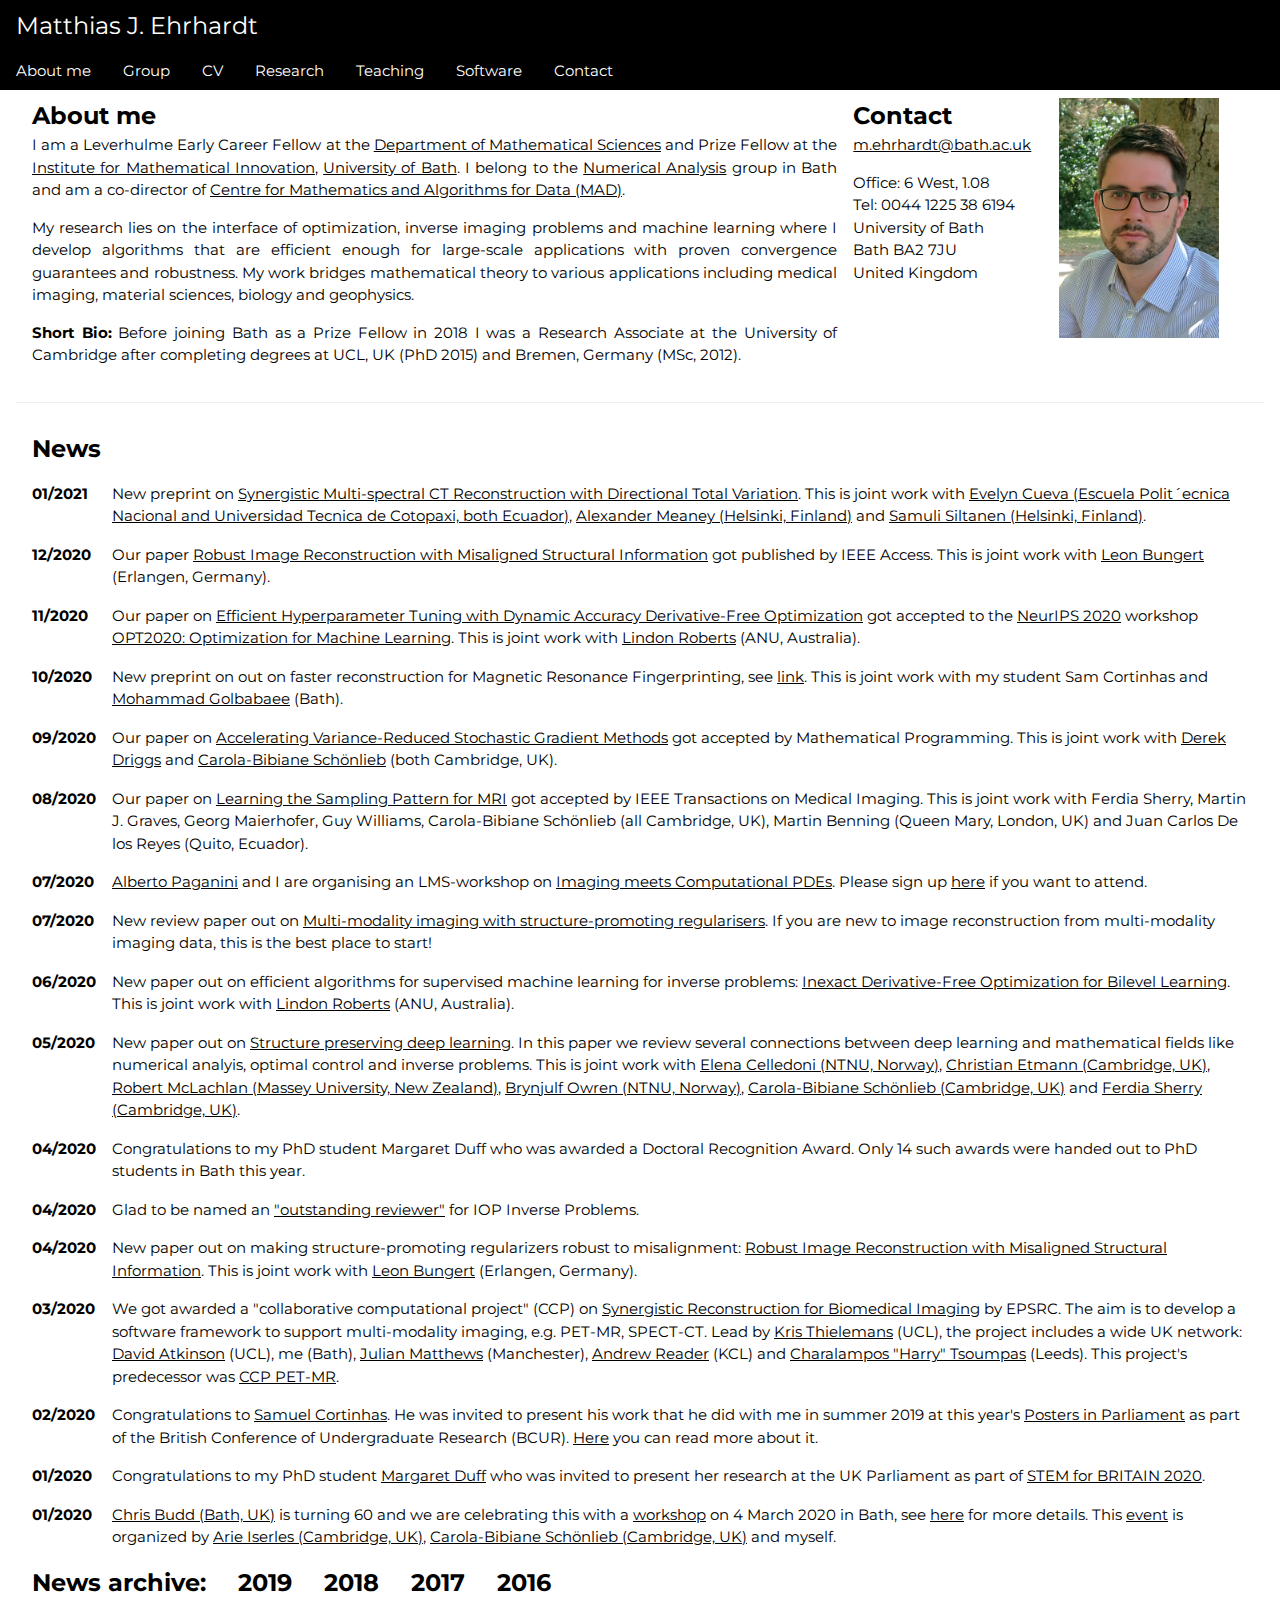
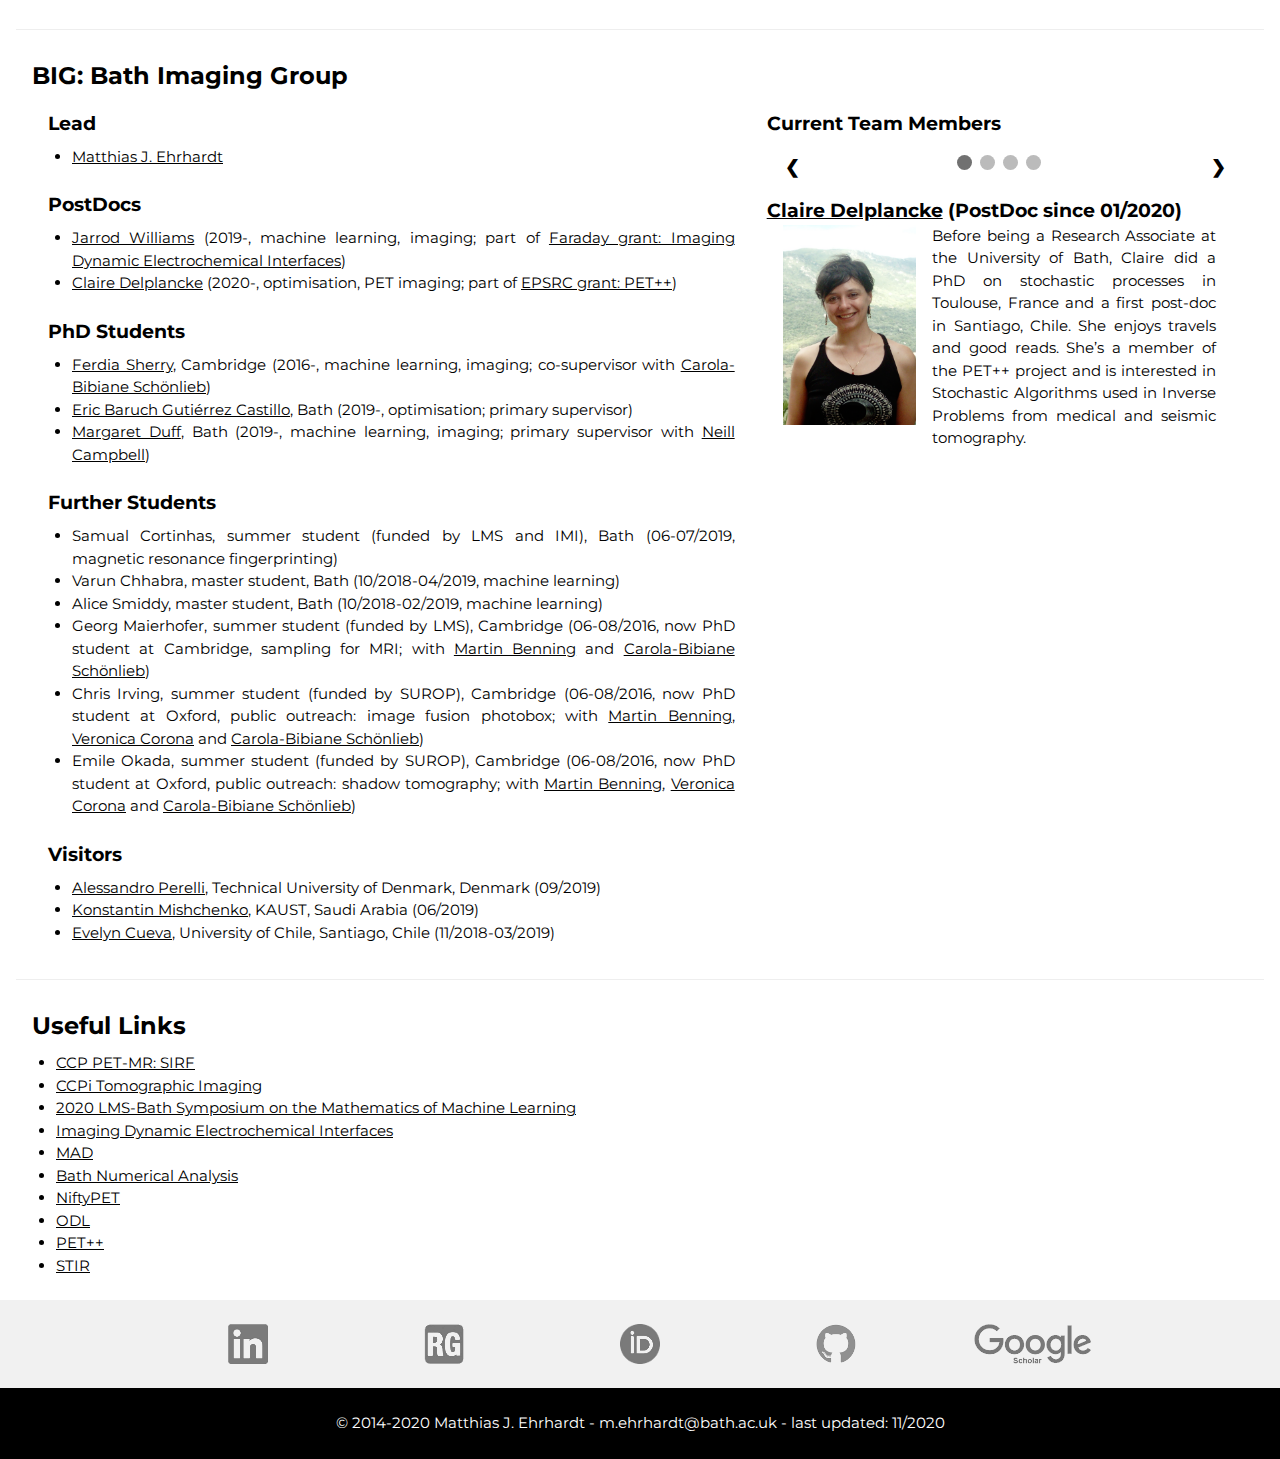
<file: index.html>
<!DOCTYPE html>
<html>
<title>Matthias J. Ehrhardt</title>
<meta charset="UTF-8">
<meta name="viewport" content="width=device-width, initial-scale=1">
<link rel="stylesheet" href="https://www.w3schools.com/w3css/4/w3.css">
<link rel="stylesheet" href="https://fonts.googleapis.com/css?family=Roboto">
<link rel="stylesheet" href="https://fonts.googleapis.com/css?family=Montserrat">
<link rel="stylesheet" href="https://cdnjs.cloudflare.com/ajax/libs/font-awesome/4.7.0/css/font-awesome.min.css">
<style>
div.my-anchor {
    display: block;
    position: relative;
    top: -120px;
    visibility: hidden;
}

.my-accordion {
    transition: 0.6s ease;
}
    
.my-accordion:hover {
    background-color: rgba(0,0,0,0.2);
}
	
div.bottom-banner {
	background-image: url(../images/contact_sprite_trans.png);
	background-repeat: no-repeat; 
	background-position: center;
	height: 40px;
	margin-left: auto; 
	margin-right: auto;
	opacity: .5;}

div.bottom-banner:hover {
	opacity: 1;}


div.linkedin{background-position: -40px 0px; width: 40px}
div.linkedin:hover{background-position: 0px 0px;}
div.orcid{background-position: -40px -40px; width: 40px}
div.orcid:hover{background-position: 0px -40px;}
div.researchgate{background-position: -40px -80px; width: 40px}
div.researchgate:hover{background-position: 0px -80px;}
div.google{background-position: -80px -40px; width: 117px}
div.google:hover{background-position: -80px 0px;}
div.github{background-position: -40px -120px; width: 40px}
div.github:hover{background-position: 0px -120px;}


.w3-sidebar a {font-family: "Roboto", sans-serif}
body,h1,h2,h3,h4,h5,h6,.w3-wide {font-family: "Montserrat", sans-serif;}
    
h1 {
    font-size: 18pt;
    font-weight: bold;
    margin: 0em;
}
    
h2 {
    font-size: 14pt;
    font-weight: bold;
    margin: 0em;
}
    
.smallscreen {display: none}
.largescreen {display: block}

@media screen and (max-width: 700px) {
    .smallscreen {display: block}
    .largescreen {display: none}
}
    
.mySlides {display: none}
    
/* Slideshow container */
.slideshow-container {
  max-width: 1000px;
  position: relative;
  margin: auto;
}

/* Next & previous buttons */
.prev, .next {
  cursor: pointer;
  width: auto;
  padding: 10px;
  margin-top: -22px;
  color: black;
  font-weight: bold;
  font-size: 18px;
  transition: 0.6s ease;
  border-radius: 0 3px 3px 0;
  user-select: none;
}

/* Position the "next button" to the right */
.next {
  border-radius: 3px 0 0 3px;
}
    
/* On hover, add a black background color with a little bit see-through */
.prev:hover, .next:hover {
  background-color: rgba(0,0,0,0.2);
}

.group_pic {
  width: 100%;
  max-width: 120pt;
}
    
/* Caption text */
.group_text {
}

/* The dots/bullets/indicators */
.dot {
  cursor: pointer;
  height: 15px;
  width: 15px;
  margin: 0 2px;
  background-color: #bbb;
  border-radius: 50%;
  display: inline-block;
  transition: background-color 0.6s ease;
}

.active, .dot:hover {
  background-color: #717171;
}

/* On smaller screens, decrease text size */
@media only screen and (max-width: 300px) {
  .prev, .next, .text {font-size: 11px}
}
    
    
    
</style>

<body>

<!-- Sidebar/menu -->
<div class="w3-top w3-black" style="height: 90px">
  <div class="w3-padding w3-bold w3-xlarge"><a href="index.html" style="text-decoration: none">Matthias J. Ehrhardt</a></div><br>
  <div class="w3-left-align w3-display-bottomleft w3-bar largescreen">
    <a href="index.html#aboutme" class="w3-bar-item w3-button w3-hover-white">About me</a>
    <a href="index.html#group" class="w3-bar-item w3-button w3-hover-white">Group</a>
    <a href="cv.html" class="w3-bar-item w3-button w3-hover-white">CV</a>
    <a href="research.html" class="w3-bar-item w3-button w3-hover-white">Research</a>
    <a href="teaching.html" class="w3-bar-item w3-button w3-hover-white">Teaching</a>
    <a href="software.html" class="w3-bar-item w3-button w3-hover-white">Software</a>
    <a href="index.html#contact" class="w3-bar-item w3-button w3-hover-white">Contact</a>
  </div>
    
  <div class="w3-left-align w3-display-bottomleft w3-bar smallscreen">
    <a href="index.html#aboutme" class="w3-bar-item w3-button w3-hover-white">About me</a>
    <a href="index.html#group" class="w3-bar-item w3-button w3-hover-white">Group</a>
    <a href="research.html" class="w3-bar-item w3-button w3-hover-white">Research</a>
    <a href="index.html#contact" class="w3-bar-item w3-button w3-hover-white">Contact</a>
  </div>
</div>


<!-- !PAGE CONTENT! -->
<div class="w3-main">
<div style="margin-top:90px"></div>


<div class="w3-padding">
<div class="w3-row-padding">
    
<div class="w3-col w3-justify m8 l8">
<div class="my-anchor" id="aboutme"></div>
    <h1>About me</h1>
I am a Leverhulme Early Career Fellow at the <a href="https://www.bath.ac.uk/departments/department-of-mathematical-sciences/">Department of Mathematical Sciences</a> and Prize Fellow at the <a href="http://www.bath.ac.uk/imi">Institute for Mathematical Innovation</a>, <a href="www.bath.ac.uk">University of Bath</a>. I belong to the <a href="https://bath-numerical-analysis.github.io/">Numerical Analysis</a> group in Bath and am a co-director of <a href="https://mathematics-and-algorithms-for-data.github.io">Centre for Mathematics and Algorithms for Data (MAD)</a>.
    
<p>My research lies on the interface of optimization, inverse imaging problems and machine learning where I develop algorithms that are efficient enough for large-scale applications with proven convergence guarantees and robustness. My work bridges mathematical theory to various applications including medical imaging, material sciences, biology and geophysics.</p>

<p><b>Short Bio:</b> Before joining Bath as a Prize Fellow in 2018 I was a Research Associate at the University of Cambridge after completing degrees at UCL, UK (PhD 2015) and Bremen, Germany (MSc, 2012). </p>
</div>

    <div class="w3-col m2 l2">
<div class="my-anchor" id="contact"></div>
<h1>Contact</h1>
    <a href="mailto:m.ehrhardt@bath.ac.uk">m.ehrhardt@bath.ac.uk</a><br>
<p>Office: 6 West, 1.08<br>
Tel: 0044 1225 38 6194<br>
University of Bath<br>
Bath BA2 7JU<br>
United Kingdom
</p>
    </div>
    
<div class="w3-col m2 l2 largescreen">
<img src="images/Matthias_Ehrhardt_600x400.jpg" alt="Matthias J. Ehrhardt" style="width: 120pt">
</div>
    </div>

    
    
<hr>

    
    
<div class="my-anchor" id="news"></div>    
<h1 class="w3-xlarge w3-left w3-button my-accordion">News</h1>
  <div><table class="w3-table">
      
    <tr><th>01/2021</th><td>New preprint on <a href="https://arxiv.org/abs/2101.01834">Synergistic Multi-spectral CT Reconstruction with Directional Total Variation</a>. This is joint work with <a href="https://www.researchgate.net/profile/Evelyn_Cueva">Evelyn Cueva (Escuela Polit´ecnica Nacional and Universidad Tecnica de Cotopaxi, both Ecuador)</a>, <a href="https://researchportal.helsinki.fi/en/persons/alexander-meaney">Alexander Meaney (Helsinki, Finland)</a> and <a href="http://www.siltanen-research.net/">Samuli Siltanen (Helsinki, Finland)</a>.</td></tr> 
      
    <tr><th>12/2020</th><td>Our paper <a href="https://ieeexplore.ieee.org/document/9288664">Robust Image Reconstruction with Misaligned Structural Information</a> got published by IEEE Access. This is joint work with <a href="https://en.www.math.fau.de/applied-mathematics-prof-burger/members/leon-bungert/">Leon Bungert</a> (Erlangen, Germany). </td></tr>  
      
    <tr><th>11/2020</th><td>Our paper on <a href="https://opt-ml.org/papers/2020/paper_24.pdf">Efficient Hyperparameter Tuning with Dynamic Accuracy Derivative-Free Optimization</a> got accepted to the <a href="https://neurips.cc/">NeurIPS 2020</a> workshop <a href="https://opt-ml.org/">OPT2020: Optimization for Machine Learning</a>. This is joint work with <a href="https://lindonroberts.github.io/">Lindon Roberts</a> (ANU, Australia).</td></tr> 
      
    <tr><th>10/2020</th><td>New preprint on out on faster reconstruction for Magnetic Resonance Fingerprinting, see <a href="https://arxiv.org/abs/2010.03386">link</a>. This is joint work with my student Sam Cortinhas and <a href="https://mgolbabaee.wordpress.com/">Mohammad Golbabaee</a> (Bath).</td></tr> 

    <tr><th>09/2020</th><td>Our paper on <a href="https://link.springer.com/article/10.1007/s10107-020-01566-2">Accelerating Variance-Reduced Stochastic Gradient Methods</a> got accepted by Mathematical Programming. This is joint work with <a href="https://www.researchgate.net/profile/Derek_Driggs">Derek Driggs</a> and <a href="https://www.damtp.cam.ac.uk/user/cbs31/Home.html">Carola-Bibiane Schönlieb</a> (both Cambridge, UK).</td></tr>       
      
    <tr><th>08/2020</th><td>Our paper on <a href="https://ieeexplore.ieee.org/document/9169909">Learning the Sampling Pattern for MRI</a> got accepted by IEEE Transactions on Medical Imaging. This is joint work with Ferdia Sherry, Martin J. Graves, Georg Maierhofer, Guy Williams, Carola-Bibiane Schönlieb (all Cambridge, UK), Martin Benning (Queen Mary, London, UK) and Juan Carlos De los Reyes (Quito, Ecuador).</td></tr> 

    <tr><th>07/2020</th><td><a href="https://www2.le.ac.uk/departments/mathematics/extranet/staff-material/staff-profiles/alberto-paganini">Alberto Paganini</a> and I are organising an LMS-workshop on <a href="https://sites.google.com/view/imaging-pde-2020">Imaging meets Computational PDEs</a>. Please sign up <a href="https://docs.google.com/forms/d/e/1FAIpQLSclFvEr6rs1rLpUof96WGtuwK2fJcy-ZTw1Kp_HQ0hp8PABog/viewform">here</a> if you want to attend.</td></tr>  

    <tr><th>07/2020</th><td>New review paper out on <a href="https://arxiv.org/abs/2007.11689">Multi-modality imaging with structure-promoting regularisers</a>. If you are new to image reconstruction from multi-modality imaging data, this is the best place to start!</td></tr>  

    <tr><th>06/2020</th><td>New paper out on efficient algorithms for supervised machine learning for inverse problems: <a href="https://arxiv.org/abs/2006.12674">Inexact Derivative-Free Optimization for Bilevel Learning</a>. This is joint work with <a href="https://lindonroberts.github.io/">Lindon Roberts</a> (ANU, Australia). </td></tr>  
      
    <tr><th>05/2020</th><td>New paper out on <a href="https://arxiv.org/abs/2006.03364">Structure preserving deep learning</a>. In this paper we review several connections between deep learning and mathematical fields like numerical analyis, optimal control and inverse problems. This is joint work with <a href="https://www.ntnu.edu/employees/elena.celledoni">Elena Celledoni (NTNU, Norway)</a>, <a href="https://www.maths.cam.ac.uk/person/ce377">Christian Etmann (Cambridge, UK)</a>, <a href="https://www.massey.ac.nz/~rmclachl/">Robert McLachlan (Massey University, New Zealand)</a>, <a href="https://www.ntnu.edu/employees/brynjulf.owren">Brynjulf Owren (NTNU, Norway)</a>, <a href="http://www.damtp.cam.ac.uk/user/cbs31/Home.html">Carola-Bibiane Schönlieb (Cambridge, UK)</a> and <a href="https://ferdiasherry.com/">Ferdia Sherry (Cambridge, UK)</a>.</td></tr>      
      
    <tr><th>04/2020</th><td>Congratulations to my PhD student Margaret Duff who was awarded a Doctoral Recognition Award. Only 14 such awards were handed out to PhD students in Bath this year.</td></tr>      
      
    <tr><th>04/2020</th><td>Glad to be named an <a href="https://publishingsupport.iopscience.iop.org/questions/inverse-problems-2019-reviewer-awards/">"outstanding reviewer"</a> for IOP Inverse Problems.</td></tr>     
      
    <tr><th>04/2020</th><td>New paper out on making structure-promoting regularizers robust to misalignment: <a href="https://arxiv.org/abs/2004.00589">Robust Image Reconstruction with Misaligned Structural Information</a>. This is joint work with <a href="https://en.www.math.fau.de/applied-mathematics-prof-burger/members/leon-bungert/">Leon Bungert</a> (Erlangen, Germany). </td></tr>  
      
    <tr><th>03/2020</th><td>We got awarded a "collaborative computational project" (CCP) on <a href="https://gow.epsrc.ukri.org/NGBOViewGrant.aspx?GrantRef=EP/T026693/1">Synergistic Reconstruction for Biomedical Imaging</a> by EPSRC. The aim is to develop a software framework to support multi-modality imaging, e.g. PET-MR, SPECT-CT. Lead by <a href="https://iris.ucl.ac.uk/iris/browse/profile?upi=KTHIE60">Kris Thielemans</a> (UCL), the project includes a wide UK network: <a href="https://www.ucl.ac.uk/medical-imaging/staff/principal-investigators/dr-david-atkinson">David Atkinson</a> (UCL), me (Bath), <a href="https://www.research.manchester.ac.uk/portal/julian.matthews.html">Julian Matthews</a> (Manchester), <a href="https://www.kcl.ac.uk/people/andrew-reader">Andrew Reader</a> (KCL) and <a href="https://medicinehealth.leeds.ac.uk/medicine/staff/3400/dr-charalampos-tsoumpas">Charalampos "Harry" Tsoumpas</a> (Leeds). This project's predecessor was <a href="https://www.ccppetmr.ac.uk/">CCP PET-MR</a>. </td></tr>  

    <tr><th>02/2020</th><td>Congratulations to <a href="https://www.linkedin.com/in/samuel-cortinhas-336bb9193/?originalSubdomain=uk">Samuel Cortinhas</a>. He was invited to present his work that he did with me in summer 2019 at this year's <a href="https://www.bcur.org/about/posters-in-parliment/">Posters in Parliament</a> as part of the British Conference of Undergraduate Research (BCUR). <a href="https://www.bath.ac.uk/announcements/bath-undergraduates-present-their-research-to-uk-parliament/">Here</a> you can read more about it.</td></tr>  
      
    <tr><th>01/2020</th><td>Congratulations to my PhD student <a href="http://people.bath.ac.uk/magd21/">Margaret Duff</a> who was invited to present her research at the UK Parliament as part of <a href="http://www.setforbritain.org.uk/2020event.asp">STEM for BRITAIN 2020</a>.</td></tr>  
            
    <tr><th>01/2020</th><td><a href="https://people.bath.ac.uk/mascjb/">Chris Budd (Bath, UK)</a> is turning 60 and we are celebrating this with a <a href="https://sites.google.com/view/chrisbudd60">workshop</a> on 4 March 2020 in Bath, see <a href="https://sites.google.com/view/chrisbudd60">here</a> for more details. This <a href="https://sites.google.com/view/chrisbudd60">event</a> is organized by <a href="http://www.damtp.cam.ac.uk/user/ai/Arieh_Iserles/Arieh_Iserles.html">Arie Iserles (Cambridge, UK)</a>, <a href="http://www.damtp.cam.ac.uk/user/cbs31/Home.html">Carola-Bibiane Schönlieb (Cambridge, UK)</a> and myself.</td></tr> 

  </table>


<h1 class="w3-padding w3-left">News archive:</h1>

<h1 class="w3-left w3-button my-accordion">2019</h1>
  <div style="display:none"><table class="w3-table">

    <tr><th>12/2019</th><td>New paper out on <a href="https://www.sciencedirect.com/science/article/pii/S0010465519303984">SIRF: Synergistic Image Reconstruction Framework</a> to be published in Computer Physics Communication. This is joint work with many people from all around the work lead by <a href="https://iris.ucl.ac.uk/iris/browse/profile?upi=KTHIE60">Kris Thielemans (UCL, UK)</a>.</td></tr>       
      
    <tr><th>12/2019</th><td>I am organising the <a href="https://mathml2020.github.io/">2020 LMS-Bath Symposium on the Mathematics of Machine Learning</a> together with <a href="https://www.surrey.ac.uk/people/philip-aston">Philip Aston (Surrey)</a>, <a href="https://www.gla.ac.uk/schools/computing/staff/catherinehigham/">Catherine Higham (Glasgow)</a> and <a href="https://researchportal.bath.ac.uk/en/persons/clarice-poon">Clarice Poon (Bath)</a>.</td></tr> 
      
    <tr><th>12/2019</th><td>Our paper on <a href="https://www.aimsciences.org/article/doi/10.3934/jcd.2019009">Deep learning as optimal control problems: models and numerical methods</a> got published in the Journal of Computational Dynamics. This is joint work with <a href="https://www.qmul.ac.uk/maths/profiles/benningmartin.html">Martin Benning (QMUL, UK)</a>, <a href="https://www.ntnu.edu/employees/elena.celledoni">Elena Celledoni (NTNU, Norway)</a>, <a href="https://www.ntnu.edu/employees/brynjulf.owren">Brynjulf Owren (NTNU, Norway)</a> and <a href="http://www.damtp.cam.ac.uk/user/cbs31/Home.html">Carola-Bibiane Schönlieb (Cambridge, UK)</a>.</td></tr>        
      
    <tr><th>11/2019</th><td>Congratulations to my student Sam Cortinhas who won an <a href="https://www.bath.ac.uk/announcements/three-bath-undergraduates-win-imi-poster-prize/">IMI best poster prize</a>.</td></tr>  
  
    <tr><th>10/2019</th><td>New paper out on <a href="https://arxiv.org/abs/1910.09494">Accelerating Variance-Reduced Stochastic Gradient Methods</a>. This is joint work with <a href="https://www.maths.cam.ac.uk/postgrad/cca/people/dtd24.html">Derek Driggs</a> and <a href="http://www.damtp.cam.ac.uk/user/cbs31/Home.html">Carola-Bibiane Schönlieb</a> (both Cambridge).</td></tr>  

    <tr><th>09/2019</th><td> Are you a motivated researcher looking for a PostDoc position in the UK? Are you interested in Machine Learning? Are you interested in Imaging? Then we want YOU! Apply <a href="https://www.bath.ac.uk/jobs/Vacancy.aspx?ref=CC7058">here</a>.</td></tr>  
      
    <tr><th>08/2019</th><td>Our paper on <a href="https://iopscience.iop.org/article/10.1088/1361-6560/ab3d07">Faster PET reconstruction with non-smooth priors by randomization and preconditioning</a> just got accepted in <a href="https://iopscience.iop.org/journal/0031-9155">Physics in Medicine & Biology</a>.</td></tr>

    <tr><th>07/2019</th><td>I am looking for outstanding candidates for a 3-year PostDoc position in Inverse Problems and Optimization, see <a href="https://www.bath.ac.uk/jobs/Vacancy.aspx?ref=CC6696R">link</a> for more information.</td></tr>  
      
    <tr><th>06/2019</th><td><a href="http://people.bath.ac.uk/magd21/">Margaret Duff</a> now starts the research part of her PhD on machine learning and imaging. She is supervised by <a href="http://cs.bath.ac.uk/~nc537/">Neill Campbell</a> and myself.</td></tr> 

    <tr><th>06/2019</th><td>New paper out on <a href="https://128.84.21.199/pdf/1906.08754.pdf">Learning the Sampling Pattern for MRI</a>. This is joint work with Ferdia Sherry, Martin J. Graves, Georg Maierhofer, Guy Williams, Carola-Bibiane Schönlieb (all Cambridge, UK), Martin Benning (Queen Mary, London, UK) and Juan Carlos De los Reyes (Quito, Ecuador).</td></tr> 
      
    <tr><th>06/2019</th><td>We were awarded a grant from the Faraday Institute for "Quantitative Imaging of Multi-Scale Dynamic Phenomena at Electrochemical Interfaces". This is a multi-institute collaboration lead by <a href="https://www.liverpool.ac.uk/engineering/staff/nigel-browning/">Nigel Browning</a>, Liverpool. As part of this project a PostDoc in Bath will be advertised soon.</td></tr>  
    
    <tr><th>06/2019</th><td><a href="https://konstmish.github.io/">Konstantin Mishchenko</a> is visiting us from KAUST, Saudi Arabia for two weeks in June 2019.</td></tr> 
      
    <tr><th>05/2019</th><td>I was awarded a Leverhulme Early Career fellowship on "A Continuous Approach to Machine Learning for Image Reconstruction" to start in May 2020.</td></tr>      

    <tr><th>04/2019</th><td>I am looking for outstanding candidates for a 3-year PostDoc position on inverse problems, PET imaging and optimisation, see <a href="https://www.bath.ac.uk/jobs/Vacancy.aspx?ref=CC6696">link</a> for more information. This position is part of our EPSRC project <a href="https://gow.epsrc.ukri.org/NGBOViewGrant.aspx?GrantRef=EP/S026045/1">EP/S026045/1</a> on <a href="https://petpp.github.io">Improving Localisation, Diagnosis and Quantification in Clinical and Medical PET Imaging with Randomised Optimisation</a>.</td></tr>      
      
    <tr><th>04/2019</th><td>New preprint out on the connection between deep learning and optimal control with ODEs: <a href="https://arxiv.org/abs/1904.05657">Deep learning as optimal control problems: models and numerical methods</a>. This is joint work with <a href="https://www.qmul.ac.uk/maths/profiles/benningmartin.html">Martin Benning (QMUL, London, UK)</a>, <a href="https://www.ntnu.edu/employees/elena.celledoni">Elena Celledoni (NTNU, Norway)</a>, <a href="https://www.ntnu.edu/employees/brynjulf.owren">Brynjulf Owren (NTNU, Norway)</a> and <a href="http://www.damtp.cam.ac.uk/user/cbs31/Home.html">Carola-Bibiane Schönlieb (Cambridge, UK)</a>.</td></tr>      
      
    <tr><th>03/2019</th><td>Our paper on <a href="https://iopscience.iop.org/article/10.1088/1361-6420/ab0b77/meta">Enhancing joint reconstruction and segmentation with non-convex Bregman iteration</a> got accepted for publication in <a href="https://iopscience.iop.org/journal/0266-5611">IOP Inverse Problems</a>. This is joint work with many UK colleagues, including <a href="http://www.damtp.cam.ac.uk/people/vc324/">Veronica Corona (mathematics, Cambridge)</a>, <a href="https://www.qmul.ac.uk/maths/profiles/benningmartin.html">Martin Benning (QMUL, London)</a>, <a href="https://www.ceb.cam.ac.uk/directory/lynn-gladden">Lynn Gladden (chemical engineering, Cambridge)</a> and <a href="http://www.damtp.cam.ac.uk/user/cbs31/Home.html">Carola-Bibiane Schönlieb (mathematics, Cambridge)</a>.</td></tr>
      
	<tr><th>01/2019</th><td>In February, <a href="http://www.bath.ac.uk/math-sci/postgraduate/samba/people-partners/students/index.html">Eric Baruch Gutiérrez Castillo</a> will be joining us from Mexico as a PhD student. He is jointly supervised by <a href="https://people.bath.ac.uk/mamamf">Melina Freitag</a> and myself.</td></tr>

  </table></div>
    

<h1 class="w3-left w3-button my-accordion">2018</h1>
  <div style="display:none"><table class="w3-table">
    <tr><th>11/2018</th><td> Our paper on <a href="http://aimsciences.org/article/doi/10.3934/ipi.2019015">Incorporating Structural Prior Information and Sparsity into EIT using Parallel Level Sets</a> got accepted for <a href="http://aimsciences.org/journal/1930-8337">Inverse Problems and Imaging</a>. This is joint work with <a href="http://venda.uef.fi/inverse/FrontPage/People/Ville%20Kolehmainen">Ville Kolehmainen</a> (Finland) and <a href="http://cmic.cs.ucl.ac.uk/staff/simon_arridge/">Simon Arridge</a> (UK).</td></tr>

    <tr><th>11/2018</th><td> Congratulations to my PhD student Ferdia Sherry who won the Best Poster Award at the Cantab Capital Institute for the Mathematics of Information -- Connecting with Industry.</td></tr> 

	<tr><th>10/2018</th><td> <a href="https://www.researchgate.net/profile/Evelyn_Cueva">Evelyn Cueva</a> from the University of Chile, Santiago, Chile is visiting us for 5 months.</td></tr> 

	<tr><th>10/2018</th><td> <a href="https://www.siam.org/Publications/Journals/SIAM-Journal-on-Optimization-SIOPT">SIAM Optimization</a> has now published our paper on <a href="https://epubs.siam.org/doi/abs/10.1137/17M1134834">Stochastic Primal-Dual Hybrid Gradient Algorithm with Arbitrary Sampling and Imaging Applications</a>.</td></tr> 

	<tr><th>09/2018</th><td> I started my new position at the <a href="www.bath.ac.uk">University of Bath</a> as a Prize Fellow of the <a href="http://www.bath.ac.uk/imi">Institute for Mathematical Innovation</a>.</td></tr> 

	<tr><th>08/2018</th><td> New arxiv preprint available on <a href="https://arxiv.org/abs/1808.07150">Faster PET Reconstruction with Non-Smooth Priors by Randomization and Preconditioning</a>. This is an all UK collaboration with <a href="http://cmictig.cs.ucl.ac.uk/people/research-staff/pawel-markiewicz">Pawel Markiewicz</a> from UCL and <a href="http://www.damtp.cam.ac.uk/user/cbs31/Home.html">Carola-Bibiane Schönlieb</a> from Cambridge.</td></tr> 

	<tr><th>08/2018</th><td> Our paper on <a href="https://arxiv.org/abs/1706.04957">Stochastic Primal-Dual Hybrid Gradient Algorithm with Arbitrary Sampling and Imaging Applications</a> has been accepted for publication at <a href="https://www.siam.org/Publications/Journals/SIAM-Journal-on-Optimization-SIOPT">SIAM Optimization</a>.</td></tr> 

	<tr><th>07/2018</th><td> A new preprint on <a href="https://arxiv.org/abs/1807.07554">A geometric integration approach to nonsmooth, nonconvex optimisation</a> is now available on <a href="https://arxiv.org/abs/1807.07554">arXiv</a>. This is joint work with <a href="https://www.maths.cam.ac.uk/erlend-riis">Erlend Riis</a>, <a href="http://www.damtp.cam.ac.uk/user/cbs31/Home.html">Carola-Bibiane Schönlieb</a> from Cambridge, UK and <a href="https://www.latrobe.edu.au/school-engineering-and-mathematical-sciences/about/our-staff/profile?uname=GRQuispel">Reinout Quispel</a> from Melbourne, Australia.</td></tr> 

	<tr><th>07/2018</th><td> A python implementation of the Stochastic Primal-Dual Hybrid Gradient Algorithm (SPDHG), see <a href="https://arxiv.org/abs/1706.04957">arXiv</a>, is now available on <a href="https://github.com/mehrhardt/spdhg">github</a>.</td></tr> 

	<tr><th>07/2018</th><td> A new paper on <a href="https://arxiv.org/abs/1807.01660">Enhancing joint reconstruction and segmentation with non-convex Bregman iteration</a> is out.</td></tr> 

	<tr><th>05/2018</th><td> New preprint available on <a href="https://arxiv.org/abs/1805.06444">A geometric integration approach to smooth optimisation: Foundations of the discrete gradient method</a>.</td></tr> 

	<tr><th>04/2018</th><td> The Stochastic Primal-Dual Hybrid Gradient Algorithm (SPDHG) which was first proposed and analysed in <a href="https://arxiv.org/abs/1706.04957">arXiv</a> is now available as part of <a href="https://github.com/odlgroup/odl">ODL</a> on [<a href="https://github.com/odlgroup/odl/tree/master/odl/contrib/solvers/spdhg">github</a>].</td></tr> 

	<tr><th>03/2018</th><td> I accepted an offer to become a <a href="http://www.bath.ac.uk/campaigns/university-of-bath-prize-fellowships/">prize fellow</a> with the <a href="http://www.bath.ac.uk/imi/">Institute for Mathematical Innovation</a> at the <a href="http://www.bath.ac.uk/">University of Bath</a>. I am very excited to join them in September 2018.</td></tr> 

	<tr><th>03/2018</th><td> Our paper <a href="http://iopscience.iop.org/article/10.1088/1361-6420/aaaf63/meta">Blind image fusion for hyperspectral imaging with the directional total variation</a> has been accepted for publication in <a href="http://iopscience.iop.org/journal/0266-5611">Inverse Problems</a>.</td></tr> 
      
</table></div>
    
    
<h1 class="w3-left w3-button my-accordion">2017</h1>
  <div style="display:none"><table class="w3-table">
	<tr><th style="width:80px">12/2017</th><td> Our paper on <a href="http://ieeexplore.ieee.org/document/8239640/?arnumber=8239640&source=authoralert">Fast Quasi-Newton Algorithms for Penalized Reconstruction in Emission Tomography and Further Improvements via Preconditioning</a> has been accepted for publication in IEEE Transactions on Medical Imaging.</td></tr> 

	<tr><th>12/2017</th><td> The software that accompanies our arxiv preprint <a href="https://arxiv.org/abs/1710.05705">Blind Image Fusion for Hyperspectral Imaging with the Directional Total Variation</a> is now available on <a href="https://github.com/mehrhardt/blind_remote_sensing">github</a> and <a href="https://git.uis.cam.ac.uk/x/maths/cia/public/papers/inverseproblems_remotesensing.git">gitcam</a>.</td></tr> 

	<tr><th>12/2017</th><td> New paper <a href="https://arxiv.org/abs/1712.04045">Choose Your Path Wisely: Gradient Descent in a Bregman Distance Framework</a> is now available.</td></tr> 

	<tr><th>11/2017</th><td> Our paper on <a href="https://cmiclab.cs.ucl.ac.uk/pmarkiew/NiftyPET">NiftyPET: A High-Throughput Software Platform for High Quantitative Accuracy and Precision PET Imaging and Analysis</a> has been accepted for publication in the journal of Neuroinformatics.</td></tr> 

	<tr><th>10/2017</th><td> New paper out on <a href="https://arxiv.org/abs/1710.05705">Blind Image Fusion for Hyperspectral Imaging with the Directional Total Variation</a>.</td></tr> 

	<tr><th>08/2017</th><td> A new preprint on <a href="data/20170809_Ehrhardt.pdf">Faster PET Reconstruction with a Stochastic Primal-Dual Hybrid Gradient Method</a> is available. I presented it today at <a href="https://spie.org/OPO/conferencedetails/wavelets-sparsity">SPIE Optics+Photonics: Wavelets and Sparsity XVII</a> in San Diego, USA. The official conference proceedings paper is available <a href="https://www.spiedigitallibrary.org/conference-proceedings-of-spie/10394/103941O/Faster-PET-reconstruction-with-a-stochastic-primal-dual-hybrid-gradient/10.1117/12.2272946.full?SSO=1">here</a>.</td></tr> 

	<tr><th>06/2017</th><td> New paper out on <a href="https://arxiv.org/abs/1706.04957">Stochastic Primal-Dual Hybrid Gradient Algorithm with Arbitrary Sampling and Imaging Applications</a> available on <a href="https://arxiv.org/abs/1706.04957">arXiv</a>. This is joint work with <a href="http://www.cmap.polytechnique.fr/~antonin/"
>Antonin Chambolle</a>, <a href="http://www.maths.ed.ac.uk/~prichtar/">Peter Richt&aacute;rik</a> and <a href="http://www.damtp.cam.ac.uk/user/cbs31/Home.html">Carola-Bibiane Sch&ouml;nlieb</a>.</td></tr> 

	<tr><th>06/2017</th><td> I will be giving a lecture course on <a href="http://www.damtp.cam.ac.uk/research/cia/teaching/201718lentinvprob.html">Inverse Problems</a> with <a href="http://www.damtp.cam.ac.uk/people/ll542/">Lukas Lang</a> in spring 2018 as part of the Mathematical Tripos at the University of Cambridge.</td></tr> 

  </table></div>


<h1 class="w3-left w3-button my-accordion">2016</h1>
  <div style="display:none"><table class="w3-table">

	<tr><th style="width:80px">12/2016</th><td> Our preprint on <a href="https://arxiv.org/abs/1612.02506">Gradient descent in a generalised Bregman distance framework</a> is available on <a href="https://arxiv.org/abs/1612.02506">arXiv</a>.</td></tr> 

	<tr><th>12/2016</th><td> Call for papers for the special issue in Inverse Problems on <a href="http://iopscience.iop.org/journal/0266-5611/page/jointreconstruction">Joint Reconstruction and Multi-Modality/Multi-Spectral Imaging</a>, guest editors: Simon Arridge, Martin Burger and myself.</td></tr> 

	<tr><th>10/2016</th><td> I am giving a lecture course on <a href="http://www.damtp.cam.ac.uk/research/cia/teaching/2016inverseproblems.html">Inverse Problems in Imaging</a> which is a Part III course of the Mathematical Tripos at the University of Cambridge.</td></tr> 

	<tr><th>10/2016</th><td> I have joined <a href="http://www.jesus.cam.ac.uk/">Jesus College</a>, Cambridge as a senior member (College Post Doctoral Associate).</td></tr> 

	<tr><th>06/2016</th><td> On my way to Oxford where we organize a session at the <a href="https://www.maths.ox.ac.uk/events/conferences/essam-modelling-analysis-and-simulation-crime-and-image-processing">European Summer School in Modelling, Analysis and Simulation Crime and Image Processing</a> on Inverse Problems in Imaging.</td></tr> 

  </table></div>

</div>

<div class="w3-container"></div>
<div class="w3-rest"> </div>

    
    
    
<hr>
    
    
    
      
<div class="my-anchor" id="group"></div>    
<h1 class="w3-xlarge w3-button my-accordion">BIG: Bath Imaging Group</h1>
<div class="w3-row-padding">
<div class="w3-col w3-justify m7 l7">    
    
<h2 class="w3-padding">Lead</h2>
    <ul style="margin-top:0pt">
    <li><a href="https://mehrhardt.github.io/index.html">Matthias J. Ehrhardt</a></li>
    </ul>   
    
<h2 class="w3-padding">PostDocs</h2>
    <ul style="margin-top:0pt">
    <li><a href="https://researchportal.bath.ac.uk/en/persons/jarrod-williams">Jarrod Williams</a> (2019-, machine learning, imaging; part of <a href="https://faraday.ac.uk/research/characterisation-liverpool/">Faraday grant: Imaging Dynamic Electrochemical Interfaces</a>)</li>
    <li><a href="https://clairedelplancke.github.io/">Claire Delplancke</a> (2020-, optimisation, PET imaging; part of <a href="https://petpp.github.io/">EPSRC grant: PET++</a>)</li>
    </ul>   
    
<h2 class="w3-padding">PhD Students</h2>
    <ul style="margin-top:0pt">
    <li><a href="https://www.maths.cam.ac.uk/postgrad/cca/people/fs436.html">Ferdia Sherry</a>, Cambridge (2016-, machine learning, imaging; co-supervisor with <a href="http://www.damtp.cam.ac.uk/user/cbs31/Home.html">Carola-Bibiane Schönlieb</a>)</li>
    <li><a href="http://www.bath.ac.uk/math-sci/postgraduate/samba/people-partners/students/index.html">Eric Baruch Gutiérrez Castillo</a>, Bath (2019-, optimisation; primary supervisor)</li>
    <li><a href="http://people.bath.ac.uk/magd21/">Margaret Duff</a>, Bath (2019-, machine learning, imaging; primary supervisor with <a href="http://cs.bath.ac.uk/~nc537/">Neill Campbell</a>)</li>
    </ul>

<h2 class="w3-padding">Further Students</h2>
    <ul style="margin-top:0pt">
    <li>Samual Cortinhas, summer student (funded by LMS and IMI), Bath (06-07/2019, magnetic resonance fingerprinting)</li>
    <li>Varun Chhabra, master student, Bath (10/2018-04/2019, machine learning)</li>
    <li>Alice Smiddy, master student, Bath (10/2018-02/2019, machine learning)</li>
    <li>Georg Maierhofer, summer student (funded by LMS), Cambridge (06-08/2016, now PhD student at Cambridge, sampling for MRI; with <a href="https://www.qmul.ac.uk/maths/profiles/benningmartin.html">Martin Benning</a> and <a href="http://www.damtp.cam.ac.uk/user/cbs31/Home.html">Carola-Bibiane Schönlieb</a>)</li>
    <li>Chris Irving, summer student (funded by SUROP), Cambridge (06-08/2016, now PhD student at Oxford, public outreach: image fusion photobox; with <a href="https://www.qmul.ac.uk/maths/profiles/benningmartin.html">Martin Benning</a>, <a href="https://crukcambridgecentre.org.uk/users/vc32469910151">Veronica Corona</a> and <a href="http://www.damtp.cam.ac.uk/user/cbs31/Home.html">Carola-Bibiane Schönlieb</a>)</li>
    <li>Emile Okada, summer student (funded by SUROP), Cambridge (06-08/2016, now PhD student at Oxford, public outreach: shadow tomography; with <a href="https://www.qmul.ac.uk/maths/profiles/benningmartin.html">Martin Benning</a>, <a href="https://crukcambridgecentre.org.uk/users/vc32469910151">Veronica Corona</a> and <a href="http://www.damtp.cam.ac.uk/user/cbs31/Home.html">Carola-Bibiane Schönlieb</a>)</li>
    </ul>
    
<h2 class="w3-padding">Visitors</h2>
    <ul style="margin-top:0pt">
    <li><a href="https://www.dtu.dk/english/service/phonebook/person?id=136288&tab=2&qt=dtupublicationquery">Alessandro Perelli</a>, Technical University of Denmark, Denmark (09/2019)</li>
    <li><a href="https://konstmish.github.io/">Konstantin Mishchenko</a>, KAUST, Saudi Arabia (06/2019)</li>
    <li><a href="https://www.researchgate.net/profile/Evelyn_Cueva">Evelyn Cueva</a>, University of Chile, Santiago, Chile (11/2018-03/2019)</li>
    </ul>
    </div>
    
    
<div class="w3-col m5 l5 largescreen">    
<h2 class="w3-padding">Current Team Members</h2>  
        
<div class="w3-padding w3-row-padding">
    <div class="w3-col m1 l1">
    <a class="prev" onclick="plusSlides(-1)">&#10094;</a>
    </div>
    <div class="w3-col m10 l10" style="text-align:center">
    <span class="dot" onclick="currentSlide(1)"></span> 
    <span class="dot" onclick="currentSlide(2)"></span> 
    <span class="dot" onclick="currentSlide(3)"></span> 
    <span class="dot" onclick="currentSlide(4)"></span> 
    </div>
    <div class="w3-col m1 l1">
    <a class="next" onclick="plusSlides(1)">&#10095;</a>
    </div>
</div>
        
<div class="w3-padding slideshow-container">

<div class="mySlides">
    <h2><a href="https://clairedelplancke.github.io">Claire Delplancke</a> (PostDoc since 01/2020)</h2>
    <div class="w3-row-padding">
    <div class="w3-col m4 l4">
    <a href="https://clairedelplancke.github.io"><img class="group_pic" src="images/Claire_Delplancke_600x400.png"></a>
    </div>
    <div class="w3-col m8 l8 w3-justify group_text">
        Before being a Research Associate at the University of Bath, Claire did a PhD on stochastic processes in Toulouse, France and a first post-doc in Santiago, Chile. She enjoys travels and good reads. She’s a member of the PET++ project and is interested in Stochastic Algorithms used in Inverse Problems from medical and seismic tomography.      
    </div>
    </div>
</div>
    
<div class="mySlides">
    <h2><a href="https://researchportal.bath.ac.uk/en/persons/jarrod-williams">Jarrod Williams</a> (PostDoc since 12/2019)</h2>
    <div class="w3-row-padding">
    <div class="w3-col m4 l4">
    <a href="https://mehrhardt.github.io"><img class="group_pic" src="images/Jarrod_Williams_600x400.jpg"></a>
    </div>
    <div class="w3-col m8 l8 w3-justify group_text">
        I am a Postdoctoral Research Associate on a Faraday Institution project, working on Image Processing/Inverse problems arising in battery characterisation. In practice, my research combines techniques from machine learning and continuous optimisation, from neural networks to proximal methods. I am also interested in applied differential geometry (my earlier studies were in mathematical physics), particularly its applications in Geometry Processing. I spend a lot of my spare time either exploring the great outdoors or playing the violin (badly!).      
    </div>
    </div>
</div>
    
<div class="mySlides">
    <h2><a href="https://people.bath.ac.uk/magd21">Margaret Duff</a> (PhD student since 06/2019)</h2>
    <div class="w3-row-padding">
    <div class="w3-col m4 l4">
    <a href="https://people.bath.ac.uk/magd21"><img class="group_pic" src="images/Margaret_Duff_600x400.jpg"></a>
    </div>
    <div class="w3-col m8 l8 w3-justify group_text">
        I am a PhD student as part of the Statistical Applied Mathematics CDT at the University of Bath. Before coming to Bath I completed a BA and MMath degrees at Emmanuel College, University of Cambridge. My research looks at how generative deep learning methods can be applied to inverse problems and imaging. It sits across mathematics and computer science and includes themes from numerical analysis and machine learning.
    </div>
    </div>
</div>
    
<div class="mySlides">
    <h2>Eric Baruch Gutierrez Castillo (PhD student since 02/2019)</h2>
    <div class="w3-row-padding">
    <div class="w3-col m4 l4">
    <img class="group_pic" src="images/Eric_Baruch_Gutierrez_Castillo_600x400.jpg">
    </div>
    <div class="w3-col m8 l8 w3-justify group_text">
My name is Eric Baruch Gutierrez Castillo, MSc Applied Mathematics from Delft University of Technology, The Netherlands. Currently PhD student at University of Bath, Department of Mathematical Sciences, under the supervision of Dr. Matthias J. Ehrhardt. As part of the numerical analysis group, my research focuses on convergence of stochastic primal-dual algorithms for convex optimization, where I look into both convergence analysis and practical applications. Applications reach several disciplines, with a special interest in Imaging and Machine Learning.  
    </div>
    </div>
</div>
        
</div>

    

<script>
var slideIndex = 1;
showSlides(slideIndex);

function plusSlides(n) {
  showSlides(slideIndex += n);
}

function currentSlide(n) {
  showSlides(slideIndex = n);
}

function showSlides(n) {
  var i;
  var slides = document.getElementsByClassName("mySlides");
  var dots = document.getElementsByClassName("dot");
  if (n > slides.length) {slideIndex = 1}    
  if (n < 1) {slideIndex = slides.length}
  for (i = 0; i < slides.length; i++) {
      slides[i].style.display = "none";  
  }
  for (i = 0; i < dots.length; i++) {
      dots[i].className = dots[i].className.replace(" active", "");
  }
  slides[slideIndex-1].style.display = "block";  
  dots[slideIndex-1].className += " active";
}
</script>
    </div>
</div>
    
<div class="w3-container"></div>
<div class="w3-rest"> </div>
    

    
<hr>
    
    
    
<h1 class="w3-padding">Useful Links</h1>
    <ul style="margin-top:0pt">
    <li><a href="https://www.ccppetmr.ac.uk/">CCP PET-MR: SIRF</a></li>
    <li><a href="https://www.ccpi.ac.uk/CIL">CCPi Tomographic Imaging</a></li>
    <li><a href="https://mathml2020.github.io/">2020 LMS-Bath Symposium on the Mathematics of Machine Learning</a></li>
    <li><a href="https://faraday.ac.uk/research/characterisation-liverpool">Imaging Dynamic Electrochemical Interfaces</a></li>
    <li><a href="https://mathematics-and-algorithms-for-data.github.io">MAD</a></li>
    <li><a href="https://bath-numerical-analysis.github.io/">Bath Numerical Analysis</a></li>
    <li><a href="https://github.com/pjmark/NiftyPET">NiftyPET</a></li>
    <li><a href="https://odlgroup.github.io/odl">ODL</a></li>
    <li><a href="https://petpp.github.io/">PET++</a></li>
    <li><a href="http://stir.sourceforge.net">STIR</a></li>
    </ul>   
    

</div>
 
<!-- Footer -->
<div class="w3-padding-24 w3-light-grey">
    <div class="w3-content w3-cell-row">
		<div class="w3-cell" style="width: 20%"><a href="http://uk.linkedin.com/pub/matthias-j-ehrhardt/89/193/b61/"><div class="bottom-banner linkedin"> </div></a></div>

		<div class="w3-cell" style="width: 20%"><a href="https://www.researchgate.net/profile/Matthias_Ehrhardt2?ev=hdr_xprf"><div class="bottom-banner researchgate"></div></a></div>

		<div class="w3-cell" style="width: 20%"><a href="http://orcid.org/0000-0001-8523-353X"><div class="bottom-banner orcid"></div></a></div>

		<div class="w3-cell" style="width: 20%"><a href="https://github.com/mehrhardt"><div class="bottom-banner github"></div></a></div>

		<div class="w3-cell" style="width: 20%"><a href="https://scholar.google.co.uk/citations?user=dkbrSccAAAAJ&hl=en"><div class="bottom-banner google"> </div></a></div>
    </div></div>

<div class="w3-black w3-padding-24 w3-block w3-center">&copy; 2014-2020 Matthias J. Ehrhardt - m.ehrhardt@bath.ac.uk - last updated: 11/2020</div>

<!-- End page content -->
</div>

<script>
var acc = document.getElementsByClassName("my-accordion");
var i;

for (i = 0; i < acc.length; i++) {
    acc[i].addEventListener("click", function() {
        this.classList.toggle("active");
        var panel = this.nextElementSibling;
        if (panel.style.display !== "none") {
            panel.style.display = "none";
        } else {
            panel.style.display = "block";
        }
    });
}
</script>

</body>
</html>
</file>
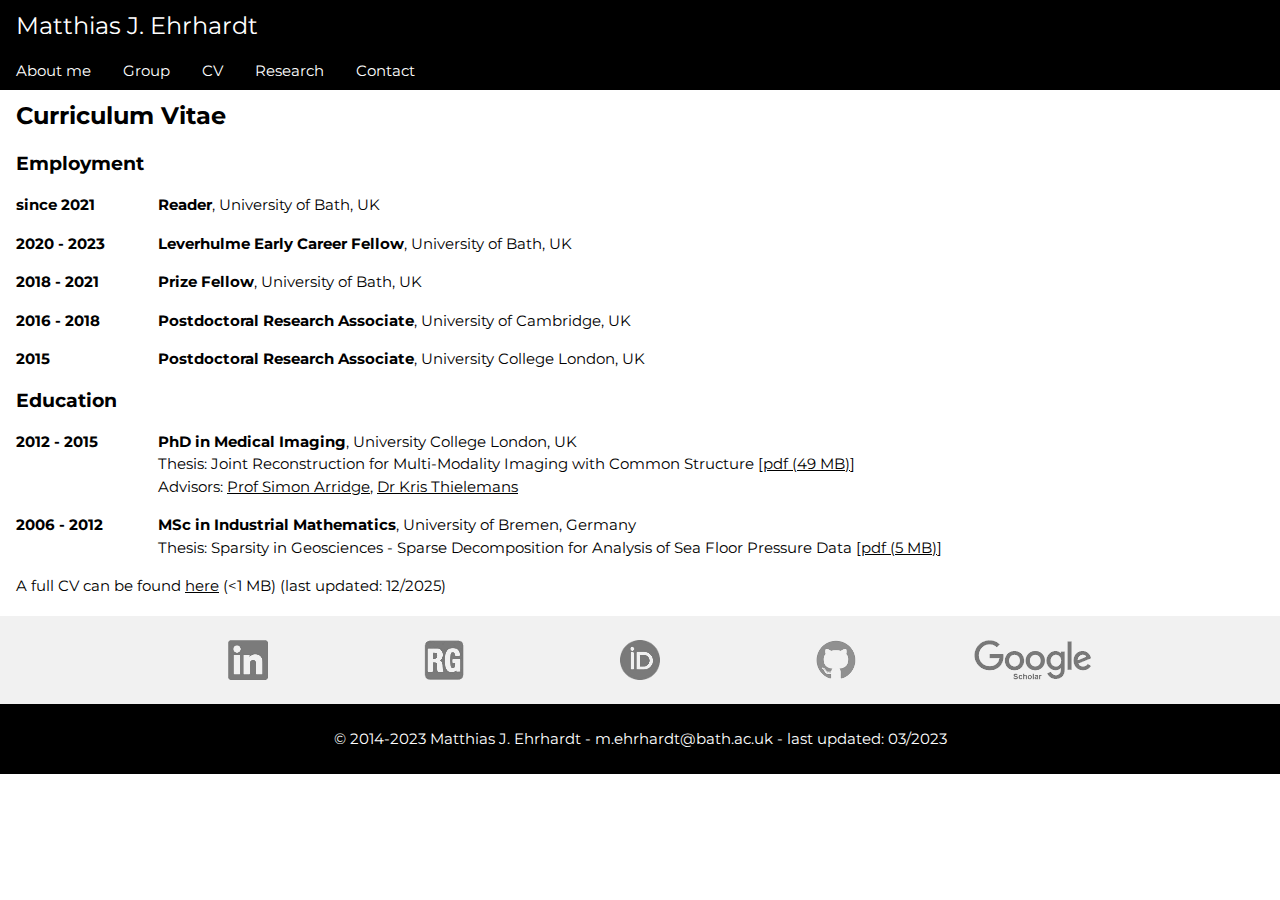
<file: cv.html>
<!DOCTYPE html>
<html>
<title>Matthias J. Ehrhardt</title>
<meta charset="UTF-8">
<meta name="viewport" content="width=device-width, initial-scale=1">
<link rel="stylesheet" href="https://www.w3schools.com/w3css/4/w3.css">
<link rel="stylesheet" href="https://fonts.googleapis.com/css?family=Roboto">
<link rel="stylesheet" href="https://fonts.googleapis.com/css?family=Montserrat">
<link rel="stylesheet" href="https://cdnjs.cloudflare.com/ajax/libs/font-awesome/4.7.0/css/font-awesome.min.css">
<style>
div.my-anchor {
    display: block;
    position: relative;
    top: -120px;
    visibility: hidden;
}

.my-accordion:hover {
    background-color: #ccc; 
}
	
div.bottom-banner {
	background-image: url(../images/contact_sprite_trans.png);
	background-repeat: no-repeat; 
	background-position: center;
	height: 40px;
	margin-left: auto; 
	margin-right: auto;
	opacity: .5;}

div.bottom-banner:hover {
	opacity: 1;}


div.linkedin{background-position: -40px 0px; width: 40px}
div.linkedin:hover{background-position: 0px 0px;}
div.orcid{background-position: -40px -40px; width: 40px}
div.orcid:hover{background-position: 0px -40px;}
div.researchgate{background-position: -40px -80px; width: 40px}
div.researchgate:hover{background-position: 0px -80px;}
div.google{background-position: -80px -40px; width: 117px}
div.google:hover{background-position: -80px 0px;}
div.github{background-position: -40px -120px; width: 40px}
div.github:hover{background-position: 0px -120px;}


.w3-sidebar a {font-family: "Roboto", sans-serif}
body,h1,h2,h3,h4,h5,h6,.w3-wide {font-family: "Montserrat", sans-serif;}
    
h1 {
    font-size: 18pt;
    font-weight: bold;
    margin: 0em;
}
    
h2 {
    font-size: 14pt;
    font-weight: bold;
    margin: 0em;
}
    
.smallscreen {display: none}
.largescreen {display: block}

@media screen and (max-width: 700px) {
    .smallscreen {display: block}
    .largescreen {display: none}
}
    
</style>

<body>

<!-- Sidebar/menu -->
<div class="w3-top w3-black" style="height: 90px">
  <div class="w3-padding w3-bold w3-xlarge"><a href="index.html" style="text-decoration: none">Matthias J. Ehrhardt</a></div><br>
  <div class="w3-left-align w3-display-bottomleft w3-bar largescreen">
    <a href="index.html#aboutme" class="w3-bar-item w3-button w3-hover-white">About me</a>
    <a href="index.html#group" class="w3-bar-item w3-button w3-hover-white">Group</a>
    <a href="cv.html" class="w3-bar-item w3-button w3-hover-white">CV</a>
    <a href="research.html" class="w3-bar-item w3-button w3-hover-white">Research</a>
    <!--<a href="teaching.html" class="w3-bar-item w3-button w3-hover-white">Teaching</a>-->
    <!--<a href="software.html" class="w3-bar-item w3-button w3-hover-white">Software</a>-->
    <a href="index.html#contact" class="w3-bar-item w3-button w3-hover-white">Contact</a>
  </div>
    
  <div class="w3-left-align w3-display-bottomleft w3-bar smallscreen">
    <a href="index.html#aboutme" class="w3-bar-item w3-button w3-hover-white">About me</a>
    <a href="index.html#group" class="w3-bar-item w3-button w3-hover-white">Group</a>
    <a href="research.html" class="w3-bar-item w3-button w3-hover-white">Research</a>
    <a href="index.html#contact" class="w3-bar-item w3-button w3-hover-white">Contact</a>
  </div>
</div>


<!-- !PAGE CONTENT! -->
<div class="w3-main">
<div style="margin-top:90px"></div>
    
<h1 class="w3-padding">Curriculum Vitae</h1>
        
<h2 class="w3-padding">Employment</h2>
<table class="w3-table">
    <tr><th style="width:150px">since 2021</th><td><b>Reader</b>, University of Bath, UK</td></tr> 
    <tr><th>2020 - 2023</th><td><b>Leverhulme Early Career Fellow</b>, University of Bath, UK</td></tr> 
	<tr><th>2018 - 2021</th><td><b>Prize Fellow</b>, University of Bath, UK</td></tr> 
	<tr><th>2016 - 2018</th><td><b>Postdoctoral Research Associate</b>, University of Cambridge, UK </td></tr> 
	<tr><th>2015</th><td><b>Postdoctoral Research Associate</b>, University College London, UK </td></tr> 
</table>

<h2 class="w3-padding">Education</h2>
<table class="w3-table">
	<tr><th style="width:150px">2012 - 2015</th><td> <b>PhD in Medical Imaging</b>, University College London, UK<br> 
Thesis: Joint Reconstruction for Multi-Modality Imaging with Common Structure [<a href="http://discovery.ucl.ac.uk/1469770/1/2015-07-07_Ehrhardt_PhD_final.pdf" target="_blank">pdf (49 MB)</a>]<br>	
Advisors: <a href="http://www0.cs.ucl.ac.uk/staff/s.arridge/">Prof Simon Arridge</a>, <a href="https://iris.ucl.ac.uk/iris/browse/profile?upi=KTHIE60">Dr Kris Thielemans</a></td></tr> 
	<tr><th>2006 - 2012</th><td> <b>MSc in Industrial Mathematics</b>, University of Bremen, Germany<br>
Thesis: Sparsity in Geosciences - Sparse Decomposition for Analysis of Sea Floor Pressure Data [<a href="data/Ehrhardt_Sparsity_in_Geosciences_2011-11-21.pdf" target="_blank">pdf (5 MB)</a>] </td></tr> 
</table>

<div class="w3-padding">
A full CV can be found <a href="data/202512_cv.pdf" target="_blank">here</a> (&lt;1 MB) (last updated: 12/2025)
</div>
    
</div>


<div style="margin-top:10px"></div>

 
<!-- Footer -->
<div class="w3-padding-24 w3-light-grey">
    <div class="w3-content w3-cell-row">
		<div class="w3-cell" style="width: 20%"><a href="http://uk.linkedin.com/pub/matthias-j-ehrhardt/89/193/b61/"><div class="bottom-banner linkedin"> </div></a></div>

		<div class="w3-cell" style="width: 20%"><a href="https://www.researchgate.net/profile/Matthias_Ehrhardt2?ev=hdr_xprf"><div class="bottom-banner researchgate"></div></a></div>

		<div class="w3-cell" style="width: 20%"><a href="http://orcid.org/0000-0001-8523-353X"><div class="bottom-banner orcid"></div></a></div>

		<div class="w3-cell" style="width: 20%"><a href="https://github.com/mehrhardt"><div class="bottom-banner github"></div></a></div>

		<div class="w3-cell" style="width: 20%"><a href="https://scholar.google.co.uk/citations?user=dkbrSccAAAAJ&hl=en"><div class="bottom-banner google"> </div></a></div>
    </div></div>

<div class="w3-black w3-center w3-padding-24">&copy; 2014-2023 Matthias J. Ehrhardt - m.ehrhardt@bath.ac.uk - last updated: 03/2023</div>

<!-- End page content -->
</div>

<script>
var acc = document.getElementsByClassName("my-accordion");
var i;

for (i = 0; i < acc.length; i++) {
    acc[i].addEventListener("click", function() {
        this.classList.toggle("active");
        var panel = this.nextElementSibling;
        if (panel.style.display !== "none") {
            panel.style.display = "none";
        } else {
            panel.style.display = "block";
        }
    });
}
</script>

</body>
</html>
</file>
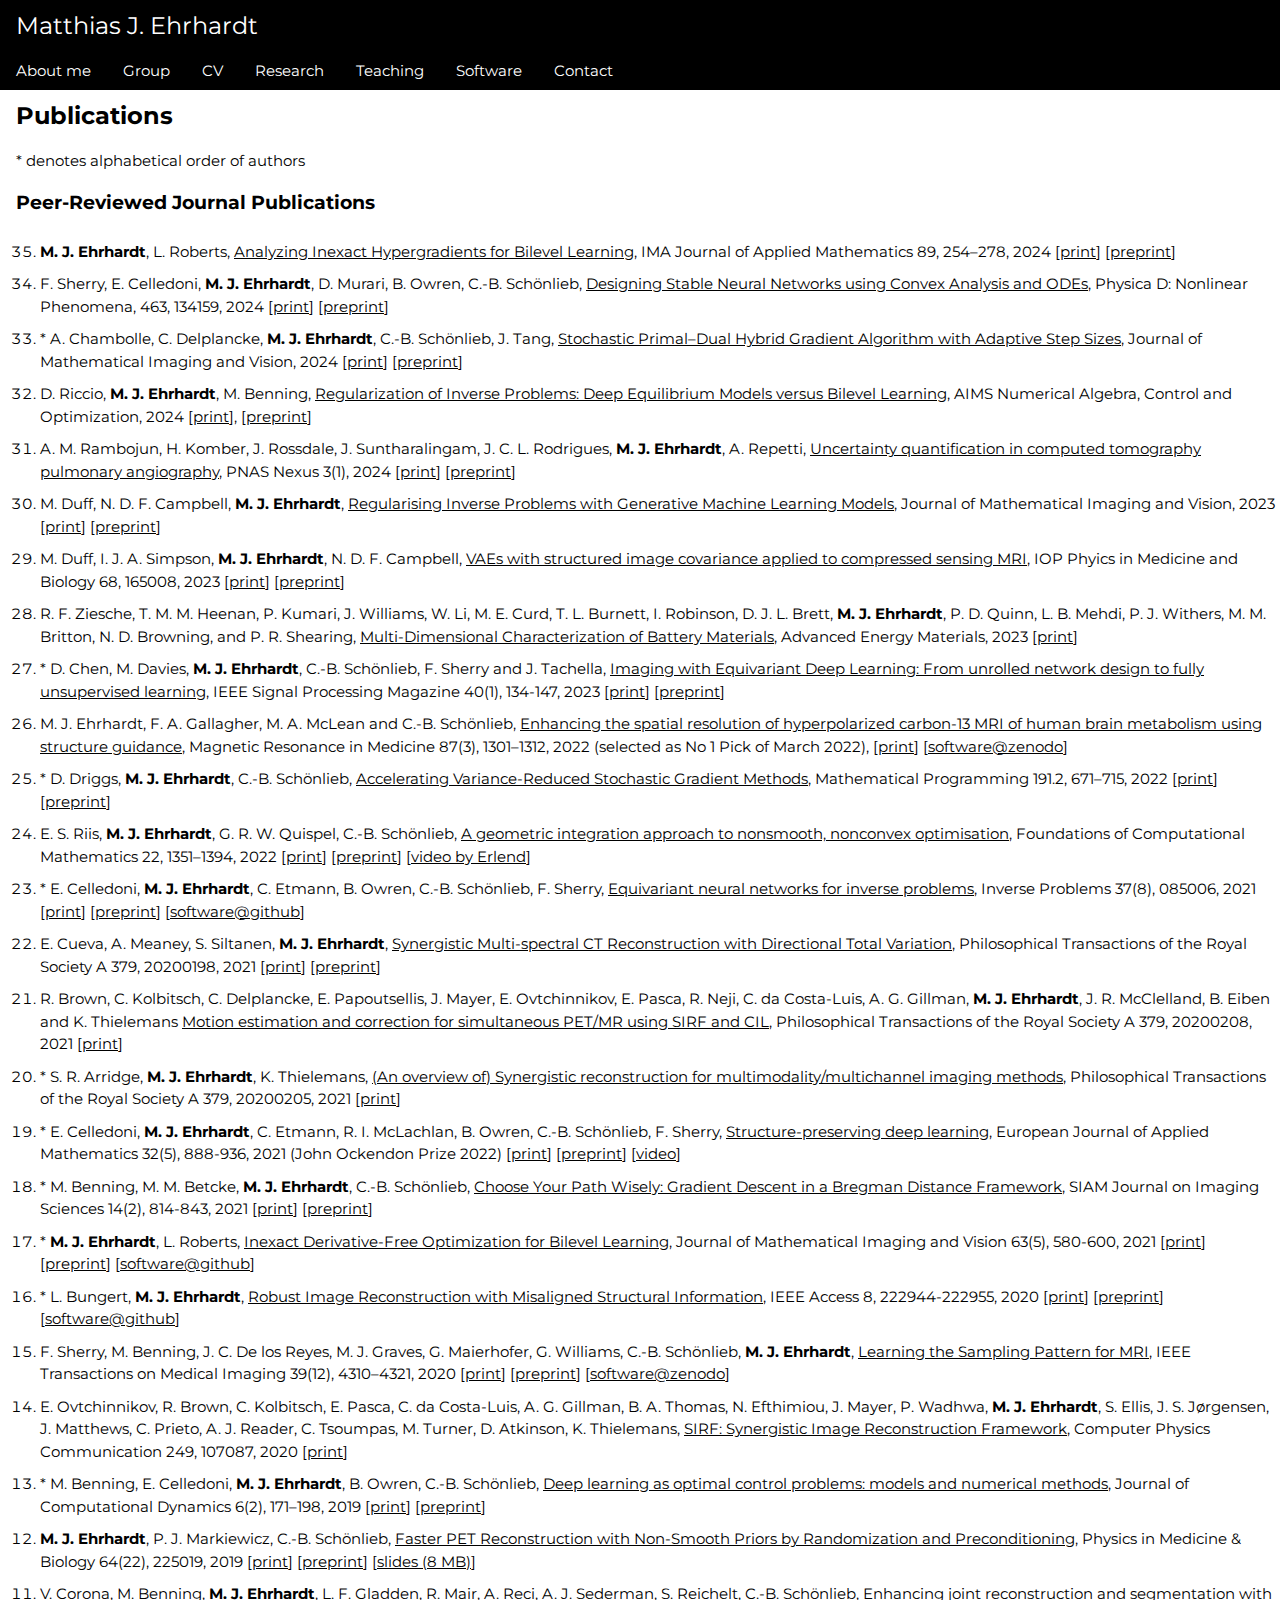
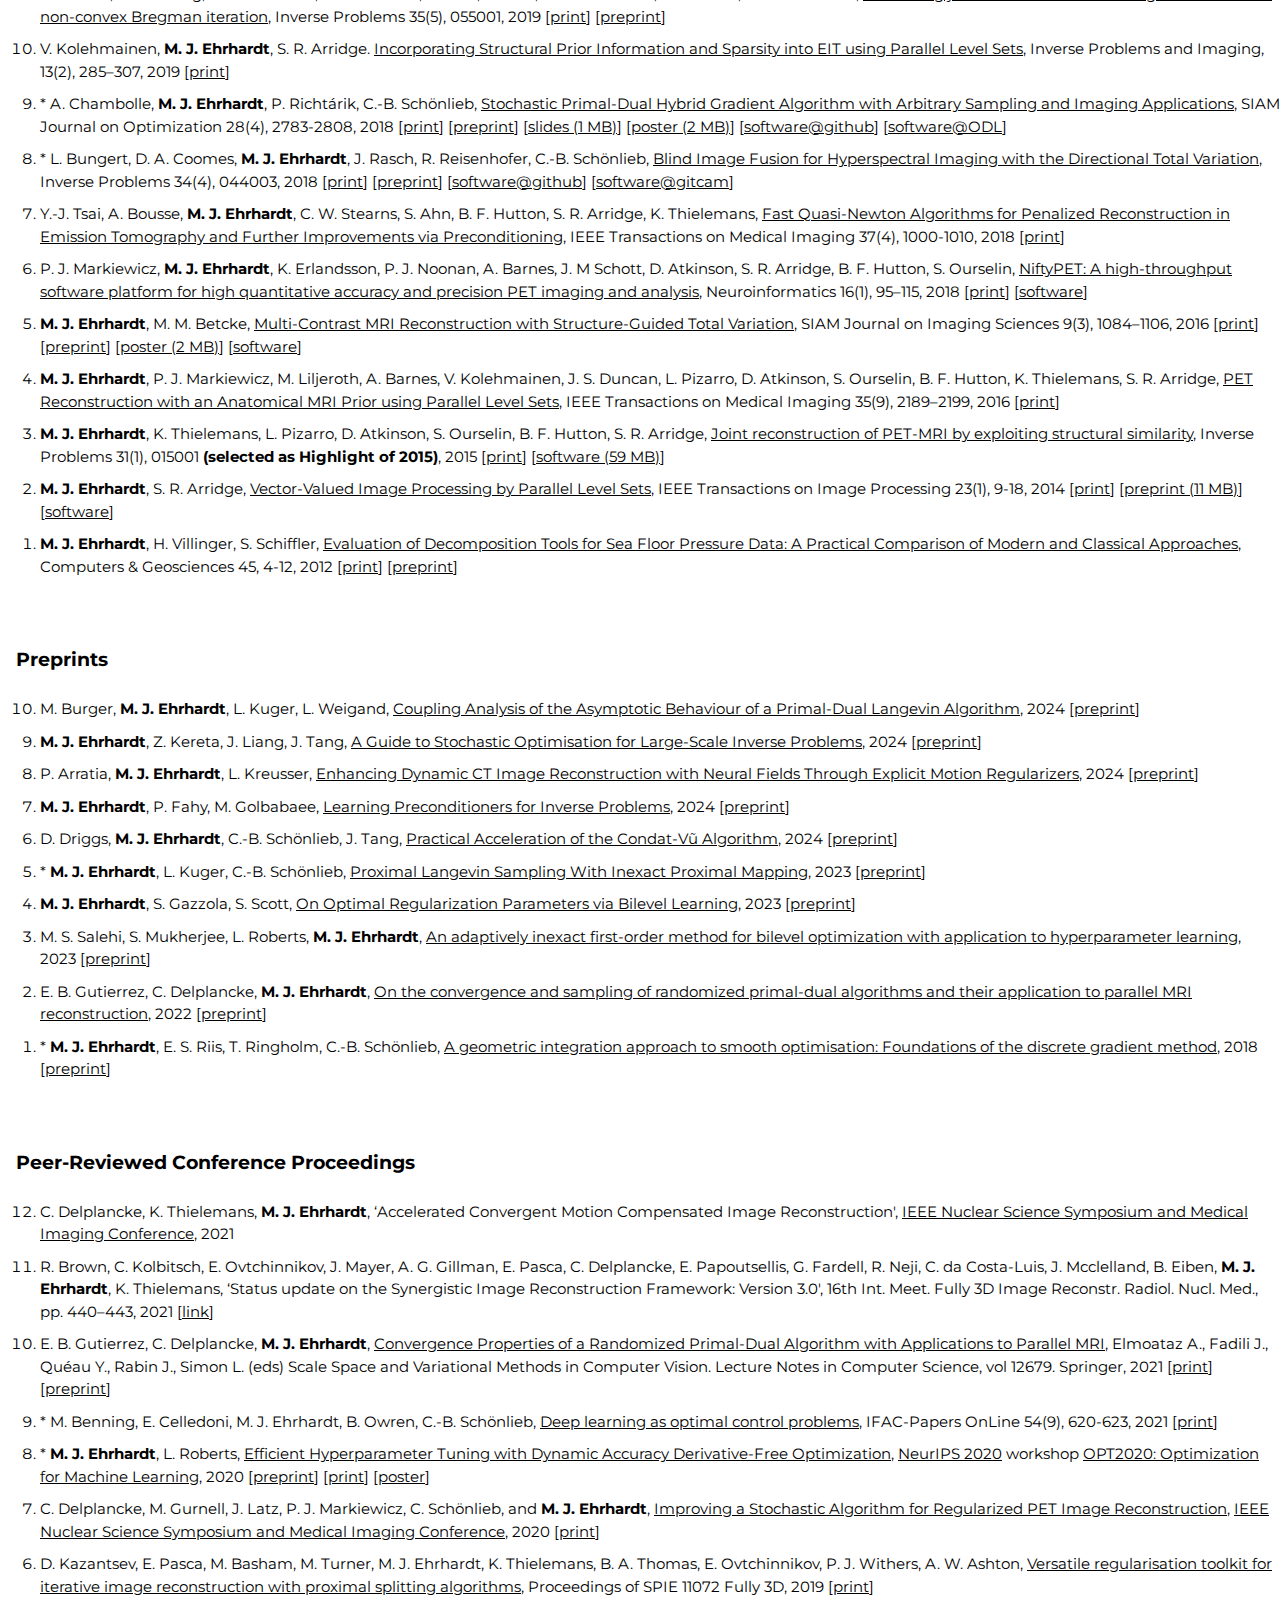
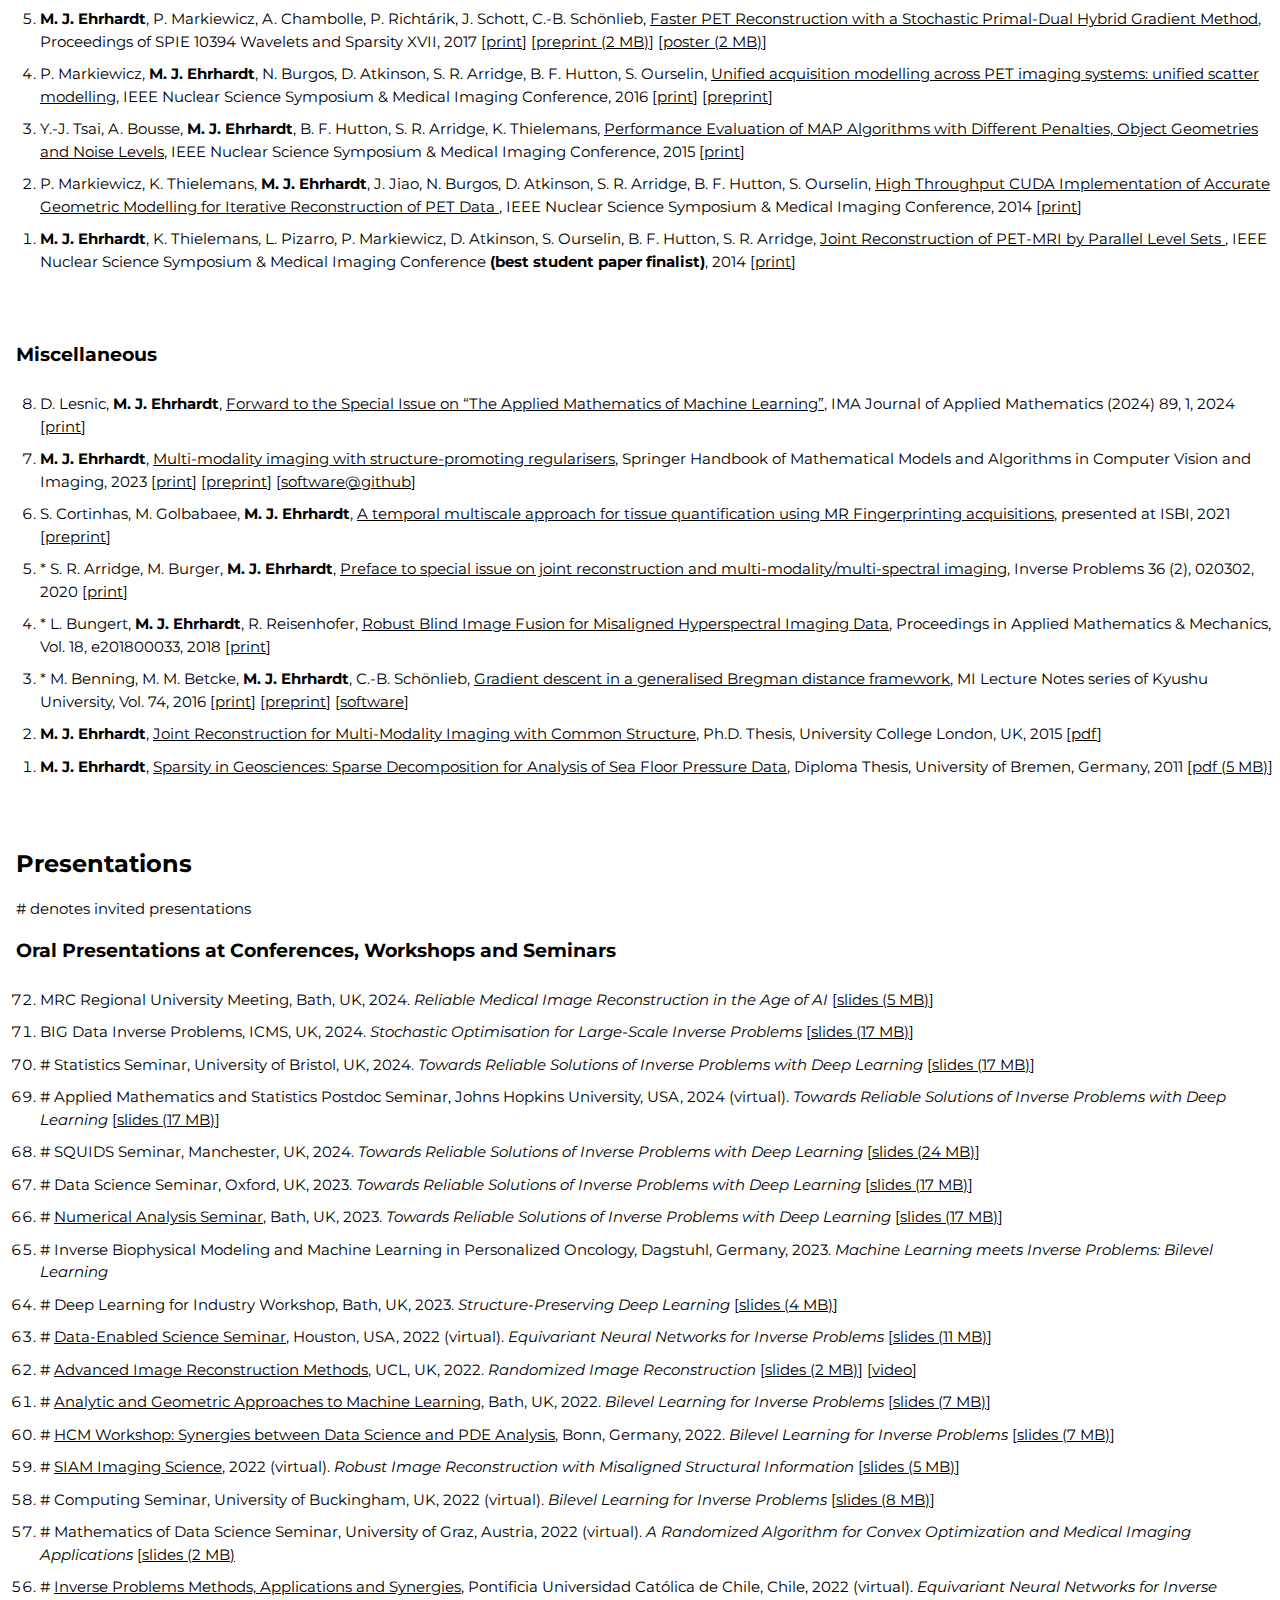
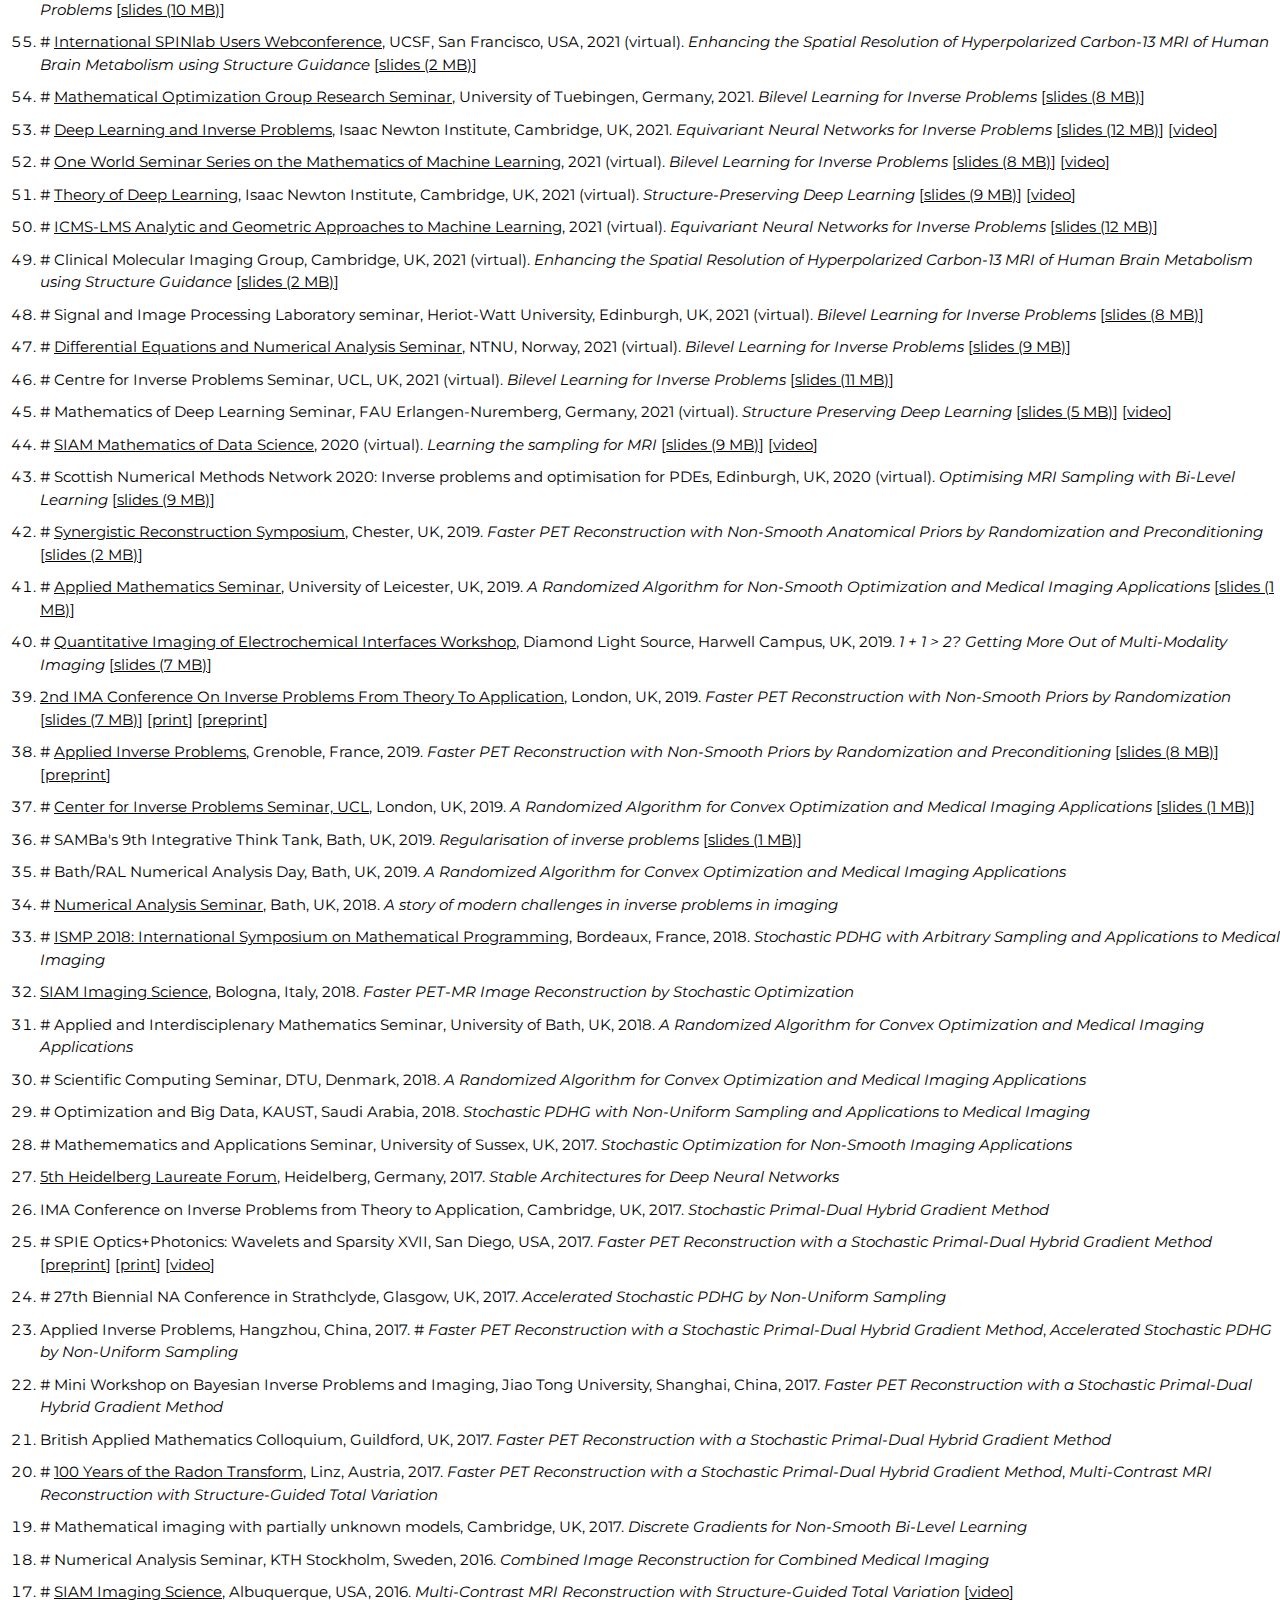
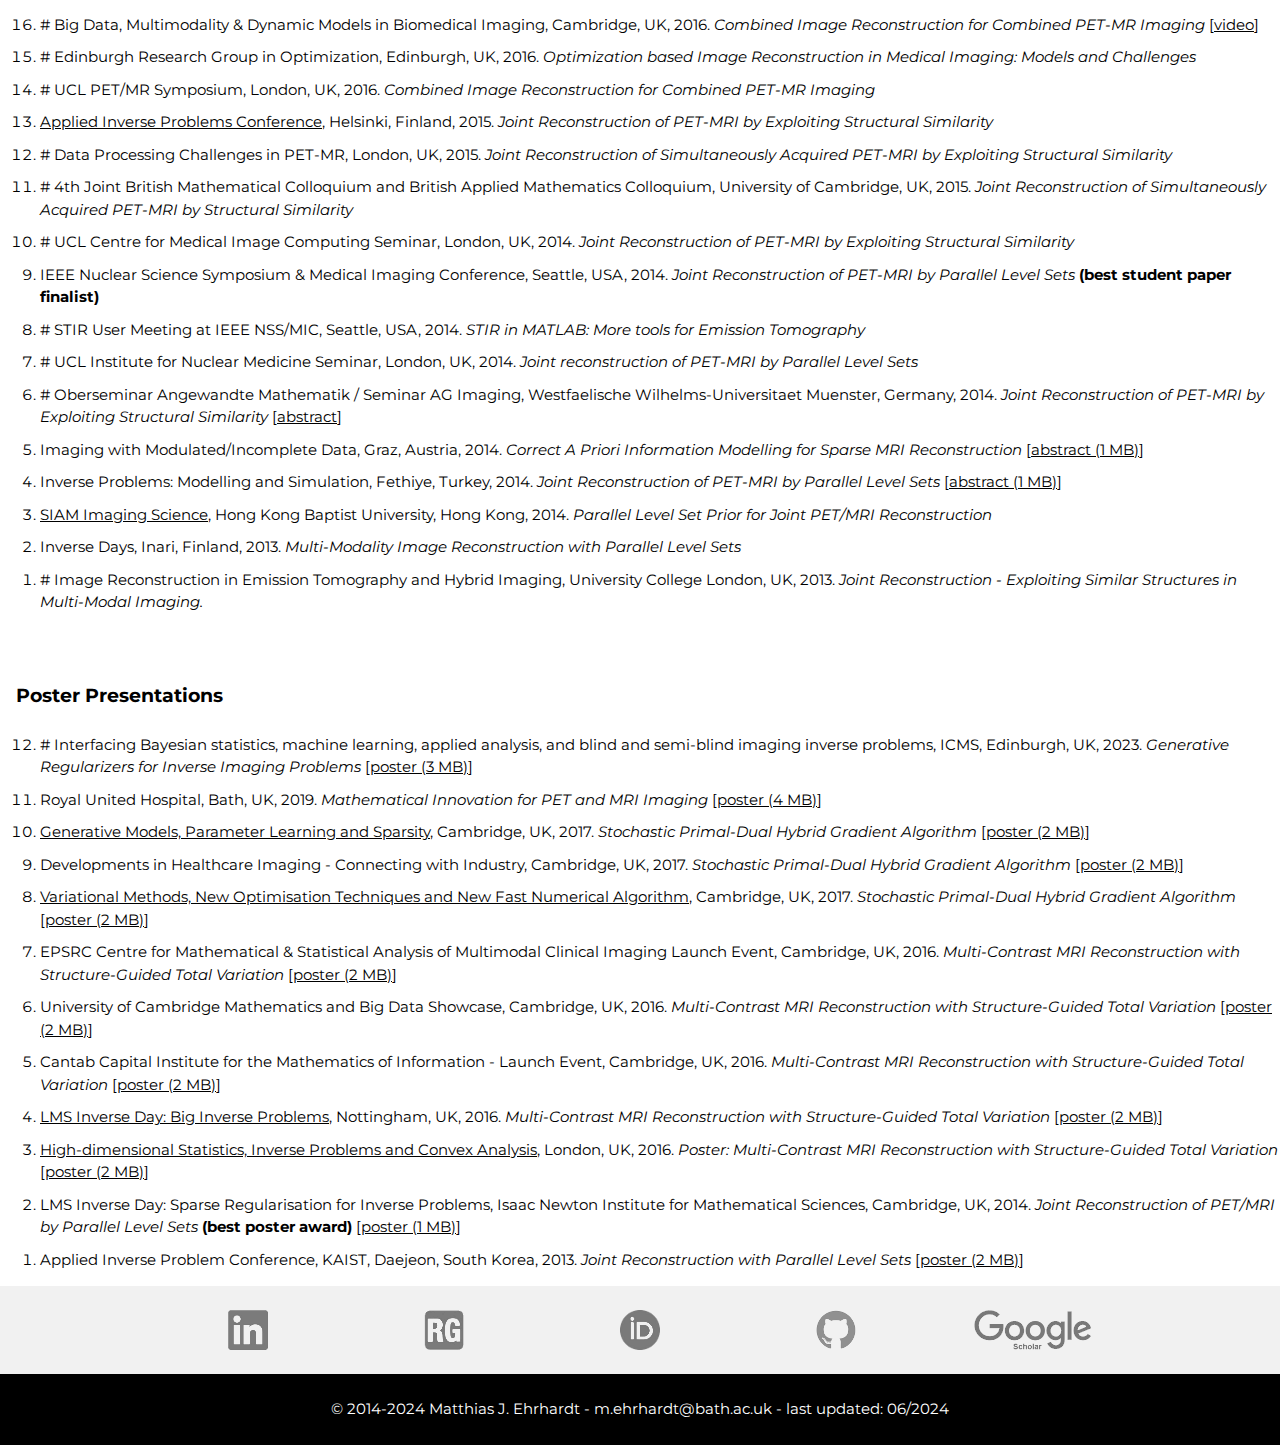
<file: research.html>
<!DOCTYPE html>
<html>
<title>Matthias J. Ehrhardt</title>
<meta charset="UTF-8">
<meta name="viewport" content="width=device-width, initial-scale=1">
<link rel="stylesheet" href="https://www.w3schools.com/w3css/4/w3.css">
<link rel="stylesheet" href="https://fonts.googleapis.com/css?family=Roboto">
<link rel="stylesheet" href="https://fonts.googleapis.com/css?family=Montserrat">
<link rel="stylesheet" href="https://cdnjs.cloudflare.com/ajax/libs/font-awesome/4.7.0/css/font-awesome.min.css">
<style>
div.my-anchor {
    display: block;
    position: relative;
    top: -120px;
    visibility: hidden;
}

.my-accordion:hover {
    background-color: #ccc; 
}
	
div.bottom-banner {
	background-image: url(../images/contact_sprite_trans.png);
	background-repeat: no-repeat; 
	background-position: center;
	height: 40px;
	margin-left: auto; 
	margin-right: auto;
	opacity: .5;}

div.bottom-banner:hover {
	opacity: 1;}

div.linkedin{background-position: -40px 0px; width: 40px}
div.linkedin:hover{background-position: 0px 0px;}
div.orcid{background-position: -40px -40px; width: 40px}
div.orcid:hover{background-position: 0px -40px;}
div.researchgate{background-position: -40px -80px; width: 40px}
div.researchgate:hover{background-position: 0px -80px;}
div.google{background-position: -80px -40px; width: 117px}
div.google:hover{background-position: -80px 0px;}
div.github{background-position: -40px -120px; width: 40px}
div.github:hover{background-position: 0px -120px;}

.w3-sidebar a {font-family: "Roboto", sans-serif}
body,h1,h2,h3,h4,h5,h6,.w3-wide {font-family: "Montserrat", sans-serif;}
    
h1 {
    font-size: 18pt;
    font-weight: bold;
    margin: 0em;
}
    
h2 {
    font-size: 14pt;
    font-weight: bold;
    margin: 0em;
}

li{
  margin: 10px 0;
}
    
.smallscreen {display: none}
.largescreen {display: block}

@media screen and (max-width: 700px) {
    .smallscreen {display: block}
    .largescreen {display: none}
}
    
</style>

<body>

<!-- Sidebar/menu -->
<div class="w3-top w3-black" style="height: 90px">
  <div class="w3-padding w3-bold w3-xlarge"><a href="index.html" style="text-decoration: none">Matthias J. Ehrhardt</a></div><br>
  <div class="w3-left-align w3-display-bottomleft w3-bar largescreen">
    <a href="index.html#aboutme" class="w3-bar-item w3-button w3-hover-white">About me</a>
    <a href="index.html#group" class="w3-bar-item w3-button w3-hover-white">Group</a>
    <a href="cv.html" class="w3-bar-item w3-button w3-hover-white">CV</a>
    <a href="research.html" class="w3-bar-item w3-button w3-hover-white">Research</a>
    <a href="teaching.html" class="w3-bar-item w3-button w3-hover-white">Teaching</a>
    <a href="software.html" class="w3-bar-item w3-button w3-hover-white">Software</a>
    <a href="index.html#contact" class="w3-bar-item w3-button w3-hover-white">Contact</a>
  </div>
    
  <div class="w3-left-align w3-display-bottomleft w3-bar smallscreen">
    <a href="index.html#aboutme" class="w3-bar-item w3-button w3-hover-white">About me</a>
    <a href="index.html#group" class="w3-bar-item w3-button w3-hover-white">Group</a>
    <a href="research.html" class="w3-bar-item w3-button w3-hover-white">Research</a>
    <a href="index.html#contact" class="w3-bar-item w3-button w3-hover-white">Contact</a>
  </div>
</div>


<!-- !PAGE CONTENT! -->
<div class="w3-main">
<div style="margin-top:90px"></div>

<h1 class="w3-padding" id="papers">Publications</h1>

<div class="w3-padding w3-container">* denotes alphabetical order of authors</div>

<h2 class="w3-padding w3-left w3-button my-accordion">Peer-Reviewed Journal Publications</h2>

<div>
<br>
<br>
<ol reversed>
    <li><b>M. J. Ehrhardt</b>, L. Roberts, <a href="https://doi.org/10.1093/imamat/hxad035">Analyzing Inexact Hypergradients for Bilevel Learning</a>, IMA Journal of Applied Mathematics 89, 254–278, 2024 [<a href="https://doi.org/10.1093/imamat/hxad035">print</a>] [<a href="https://arxiv.org/abs/2301.04764">preprint</a>]</li>
    <li>F. Sherry, E. Celledoni, <b>M. J. Ehrhardt</b>, D. Murari, B. Owren, C.-B. Schönlieb, <a href="https://www.sciencedirect.com/science/article/pii/S0167278924001106?via%3Dihub">Designing Stable Neural Networks using Convex Analysis and ODEs</a>, Physica D: Nonlinear Phenomena, 463, 134159, 2024 [<a href="https://www.sciencedirect.com/science/article/pii/S0167278924001106?via%3Dihub">print</a>] [<a href="https://arxiv.org/abs/2306.17332">preprint</a>]</li>
    <li>* A. Chambolle, C. Delplancke, <b>M. J. Ehrhardt</b>, C.-B. Schönlieb, J. Tang, <a href="https://doi.org/10.1007/s10851-024-01174-1">Stochastic Primal–Dual Hybrid Gradient Algorithm with Adaptive Step Sizes</a>, Journal of Mathematical Imaging and Vision, 2024 [<a href="https://doi.org/10.1007/s10851-024-01174-1">print</a>] [<a href="https://arxiv.org/abs/2301.02511">preprint</a>]</li>
    <li>D. Riccio, <b>M. J. Ehrhardt</b>, M. Benning, <a href="https://doi.org/10.3934/naco.2023026">Regularization of Inverse Problems: Deep Equilibrium Models versus Bilevel Learning</a>, AIMS Numerical Algebra, Control and Optimization, 2024 [<a href="https://doi.org/10.3934/naco.2023026">print</a>], [<a href="https://arxiv.org/abs/2206.13193">preprint</a>]</li>
    <li>A. M. Rambojun, H. Komber, J. Rossdale, J. Suntharalingam, J. C. L. Rodrigues, <b>M. J. Ehrhardt</b>, A. Repetti, <a href="https://doi.org/10.1093/pnasnexus/pgad404">Uncertainty quantification in computed tomography pulmonary angiography</a>, PNAS Nexus 3(1), 2024 [<a href="https://doi.org/10.1093/pnasnexus/pgad404">print</a>] [<a href="https://arxiv.org/abs/2301.02467">preprint</a>]</li>    
    <li>M. Duff, N. D. F. Campbell, <b>M. J. Ehrhardt</b>, <a href="https://link.springer.com/article/10.1007/s10851-023-01162-x?utm_source=rct_congratemailt&utm_medium=email&utm_campaign=oa_20231009&utm_content=10.1007/s10851-023-01162-x">Regularising Inverse Problems with Generative Machine Learning Models</a>, Journal of Mathematical Imaging and Vision, 2023 [<a href="https://link.springer.com/article/10.1007/s10851-023-01162-x?utm_source=rct_congratemailt&utm_medium=email&utm_campaign=oa_20231009&utm_content=10.1007/s10851-023-01162-x">print</a>] [<a href="https://arxiv.org/abs/2107.11191">preprint</a>]</li>
    <li>M. Duff, I. J. A. Simpson, <b>M. J. Ehrhardt</b>, N. D. F. Campbell, <a href="https://iopscience.iop.org/article/10.1088/1361-6560/ace49a">VAEs with structured image covariance applied to compressed sensing MRI</a>, IOP Phyics in Medicine and Biology 68, 165008, 2023 [<a href="https://iopscience.iop.org/article/10.1088/1361-6560/ace49a">print</a>] [<a href="https://arxiv.org/abs/2210.14586">preprint</a>]</li>
    <li>R. F. Ziesche, T. M. M. Heenan, P. Kumari, J. Williams, W. Li, M. E. Curd, T. L. Burnett, I. Robinson, D. J. L. Brett, <b>M. J. Ehrhardt</b>, P. D. Quinn, L. B. Mehdi, P. J. Withers, M. M. Britton, N. D. Browning, and P. R. Shearing, <a href="https://onlinelibrary.wiley.com/doi/10.1002/aenm.202300103">Multi-Dimensional Characterization of Battery Materials</a>, Advanced Energy Materials, 2023 [<a href="https://onlinelibrary.wiley.com/doi/10.1002/aenm.202300103">print</a>]</li>
    <li>* D. Chen, M. Davies, <b>M. J. Ehrhardt</b>, C.-B. Schönlieb, F. Sherry and J. Tachella, <a href="https://ieeexplore.ieee.org/document/10004796">Imaging with Equivariant Deep Learning: From unrolled network design to fully unsupervised learning</a>, IEEE Signal Processing Magazine 40(1), 134-147, 2023 [<a href="https://ieeexplore.ieee.org/document/10004796">print</a>] [<a href="https://arxiv.org/abs/2209.01725">preprint</a>]</li>
    <li>M. J. Ehrhardt</b>, F. A. Gallagher, M. A. McLean and C.-B. Schönlieb, <a href="https://onlinelibrary.wiley.com/doi/10.1002/mrm.29045?__cf_chl_jschl_tk__=pmd_7EuVokSlIjrpNSiKe4624gTOhTfAFpt6ORThF166u6w-1635260709-0-gqNtZGzNAiWjcnBszQwR">Enhancing the spatial resolution of hyperpolarized carbon‐13 MRI of human brain metabolism using structure guidance</a>, Magnetic Resonance in Medicine 87(3), 1301–1312, 2022 (selected as No 1 Pick of March 2022), [<a href="https://onlinelibrary.wiley.com/doi/epdf/10.1002/mrm.29045">print</a>] [<a href="https://zenodo.org/record/5572548#.YXq6dtbML0o">software@zenodo</a>]</li>
    <li>* D. Driggs, <b>M. J. Ehrhardt</b>, C.-B. Schönlieb, <a href="https://link.springer.com/article/10.1007/s10107-020-01566-2">Accelerating Variance-Reduced Stochastic Gradient Methods</a>, Mathematical Programming 191.2, 671–715, 2022 [<a href="https://link.springer.com/article/10.1007/s10107-020-01566-2">print</a>] [<a href="https://arxiv.org/abs/1910.09494">preprint</a>]</li>
    <li>E. S. Riis, <b>M. J. Ehrhardt</b>, G. R. W. Quispel, C.-B. Schönlieb, <a href="https://link.springer.com/article/10.1007%2Fs10208-020-09489-2">A geometric integration approach to nonsmooth, nonconvex optimisation</a>, Foundations of Computational Mathematics 22, 1351–1394, 2022 [<a href="https://link.springer.com/article/10.1007%2Fs10208-020-09489-2">print</a>] [<a href="https://arxiv.org/abs/1807.07554">preprint</a>] [<a href="https://www.youtube.com/watch?v=-7QMEepmjA0">video by Erlend</a>]</li>
    <li>* E. Celledoni, <b>M. J. Ehrhardt</b>, C. Etmann, B. Owren, C.-B. Schönlieb, F. Sherry, <a href="https://iopscience.iop.org/article/10.1088/1361-6420/ac104f">Equivariant neural networks for inverse problems</a>, Inverse Problems 37(8), 085006, 2021 [<a href="https://iopscience.iop.org/article/10.1088/1361-6420/ac104f">print</a>] [<a href="https://arxiv.org/abs/2102.11504">preprint</a>] [<a href="https://github.com/fsherry/equivariant_image_recon">software@github</a>]</li>
    <li>E. Cueva, A. Meaney, S. Siltanen, <b>M. J. Ehrhardt</b>, <a href="https://doi.org/10.1098/rsta.2020.0198">Synergistic Multi-spectral CT Reconstruction with Directional Total Variation</a>, Philosophical Transactions of the Royal Society A 379, 20200198, 2021 [<a href="https://royalsocietypublishing.org/doi/pdf/10.1098/rsta.2020.0198">print</a>] [<a href="https://arxiv.org/abs/2101.01834">preprint</a>]</li>
    <li>R. Brown, C. Kolbitsch, C. Delplancke, E. Papoutsellis, J. Mayer, E. Ovtchinnikov, E. Pasca, R. Neji, C. da Costa-Luis, A. G. Gillman, <b>M. J. Ehrhardt</b>, J. R. McClelland, B. Eiben and K. Thielemans <a href="https://doi.org/10.1098/rsta.2020.0208">Motion estimation and correction for simultaneous PET/MR using SIRF and CIL</a>, Philosophical Transactions of the  Royal Society A 379, 20200208, 2021 [<a href="https://doi.org/10.1098/rsta.2020.0208">print</a>]</li>
    <li>* S. R. Arridge, <b>M. J. Ehrhardt</b>, K. Thielemans, <a href="https://royalsocietypublishing.org/doi/abs/10.1098/rsta.2020.0205">(An overview of) Synergistic reconstruction for multimodality/multichannel imaging methods</a>, Philosophical Transactions of the Royal Society A 379, 20200205, 2021 [<a href="https://doi.org/10.1098/rsta.2020.0205">print</a>]</li>
    <li>* E. Celledoni, <b>M. J. Ehrhardt</b>, C. Etmann, R. I. McLachlan, B. Owren, C.-B. Schönlieb, F. Sherry, <a href="https://doi.org/10.1017/S0956792521000139">Structure-preserving deep learning</a>, European Journal of Applied Mathematics 32(5), 888-936, 2021 (John Ockendon Prize 2022) [<a href="https://doi.org/10.1017/S0956792521000139">print</a>] [<a href="https://arxiv.org/abs/2006.03364">preprint</a>] [<a href="https://vimeo.com/688710596?embedded=true&source=video_title&owner=14843624">video</a>]</li>
    <li>* M. Benning, M. M. Betcke, <b>M. J. Ehrhardt</b>, C.-B. Schönlieb, <a href="https://epubs.siam.org/doi/10.1137/20M1357500">Choose Your Path Wisely: Gradient Descent in a Bregman Distance Framework</a>, SIAM Journal on Imaging Sciences 14(2), 814-843, 2021 [<a href="https://epubs.siam.org/doi/10.1137/20M1357500">print</a>] [<a href="https://arxiv.org/abs/1712.04045">preprint</a>]</li>
    <li>* <b>M. J. Ehrhardt</b>, L. Roberts, <a href="https://link.springer.com/article/10.1007/s10851-021-01020-8">Inexact Derivative-Free Optimization for Bilevel Learning</a>, Journal of Mathematical Imaging and Vision 63(5), 580-600, 2021 [<a href="https://link.springer.com/content/pdf/10.1007/s10851-021-01020-8.pdf">print</a>] [<a href="https://arxiv.org/abs/2006.12674">preprint</a>] [<a href="https://github.com/lindonroberts/inexact_dfo_bilevel_learning">software@github</a>]</li>
    <li>* L. Bungert, <b>M. J. Ehrhardt</b>, <a href="https://ieeexplore.ieee.org/document/9288664">Robust Image Reconstruction with Misaligned Structural Information</a>, IEEE Access 8, 222944-222955, 2020 [<a href="https://ieeexplore.ieee.org/document/9288664">print</a>] [<a href="https://arxiv.org/abs/2004.00589">preprint</a>] [<a href="https://github.com/mehrhardt/robust_guided_reconstruction">software@github</a>]</li>
    <li>F. Sherry, M. Benning, J. C. De los Reyes, M. J. Graves, G. Maierhofer, G. Williams, C.-B. Schönlieb, <b>M. J. Ehrhardt</b>, <a href="https://ieeexplore.ieee.org/document/9169909">Learning the Sampling Pattern for MRI</a>, IEEE Transactions on Medical Imaging 39(12), 4310–4321, 2020 [<a href="https://ieeexplore.ieee.org/document/9169909">print</a>] [<a href="https://arxiv.org/abs/1906.08754">preprint</a>] [<a href="https://zenodo.org/record/3902921#.X8k7JaqeRGq">software@zenodo</a>]</li>
    <li>E. Ovtchinnikov, R. Brown, C. Kolbitsch, E. Pasca, C. da Costa-Luis, A. G. Gillman, B. A. Thomas, N. Efthimiou, J. Mayer, P. Wadhwa, <b>M. J. Ehrhardt</b>, S. Ellis, J. S. Jørgensen, J. Matthews, C. Prieto, A. J. Reader, C. Tsoumpas, M. Turner, D. Atkinson, K. Thielemans, <a href="https://www.sciencedirect.com/science/article/pii/S0010465519303984">SIRF: Synergistic Image Reconstruction Framework</a>, Computer Physics Communication 249, 107087, 2020 [<a href="https://www.sciencedirect.com/science/article/pii/S0010465519303984">print</a>]</li>
    <li>* M. Benning, E. Celledoni, <b>M. J. Ehrhardt</b>, B. Owren, C.-B. Schönlieb, <a href="https://www.aimsciences.org/article/doi/10.3934/jcd.2019009">Deep learning as optimal control problems: models and numerical methods</a>, Journal of Computational Dynamics 6(2), 171–198, 2019 [<a href="https://www.aimsciences.org/article/doi/10.3934/jcd.2019009">print</a>] [<a href="https://arxiv.org/abs/1904.05657">preprint</a>]</li>
    <li><b>M. J. Ehrhardt</b>, P. J. Markiewicz, C.-B. Schönlieb, <a href="https://iopscience.iop.org/article/10.1088/1361-6560/ab3d07">Faster PET Reconstruction with Non-Smooth Priors by Randomization and Preconditioning</a>, Physics in Medicine & Biology 64(22), 225019, 2019 [<a href="https://iopscience.iop.org/article/10.1088/1361-6560/ab3d07">print</a>] [<a href="https://arxiv.org/abs/1808.07150">preprint</a>] [<a href="data/slides/201903_UCL_Ehrhardt.pdf">slides (8 MB)</a>]</li>
    <li>V. Corona, M. Benning, <b>M. J. Ehrhardt</b>, L. F. Gladden, R. Mair, A. Reci, A. J. Sederman, S. Reichelt, C.-B. Schönlieb, <a href="https://iopscience.iop.org/article/10.1088/1361-6420/ab0b77/meta">Enhancing joint reconstruction and segmentation with non-convex Bregman iteration</a>, Inverse Problems 35(5), 055001, 2019 [<a href="https://iopscience.iop.org/article/10.1088/1361-6420/ab0b77/meta">print</a>] [<a href="https://arxiv.org/abs/1807.01660">preprint</a>]</li>
    <li>V. Kolehmainen, <b>M. J. Ehrhardt</b>, S. R. Arridge. <a href="http://aimsciences.org/article/doi/10.3934/ipi.2019015">Incorporating Structural Prior Information and Sparsity into EIT using Parallel Level Sets</a>, Inverse Problems and Imaging, 13(2), 285–307, 2019 [<a href="http://aimsciences.org/article/doi/10.3934/ipi.2019015">print</a>]</li>
    <li>* A. Chambolle, <b>M. J. Ehrhardt</b>, P. Richt&aacute;rik, C.-B. Sch&ouml;nlieb, <a href="https://epubs.siam.org/doi/abs/10.1137/17M1134834">Stochastic Primal-Dual Hybrid Gradient Algorithm with Arbitrary Sampling and Imaging Applications</a>, SIAM Journal on Optimization 28(4), 2783-2808, 2018 [<a href="https://epubs.siam.org/doi/abs/10.1137/17M1134834">print</a>] [<a href="https://arxiv.org/abs/1706.04957">preprint</a>] [<a href="data/slides/201903_UCL_Ehrhardt.pdf">slides (1 MB)</a>] [<a href="data/20170830_Ehrhardt.pdf">poster (2 MB)</a>] [<a href="https://github.com/mehrhardt/spdhg">software@github</a>] [<a href="https://github.com/odlgroup/odl/tree/master/odl/contrib/solvers/spdhg">software@ODL</a>]</li>
    <li>* L. Bungert, D. A. Coomes, <b>M. J. Ehrhardt</b>, J. Rasch, R. Reisenhofer, C.-B. Sch&ouml;nlieb, <a href="http://iopscience.iop.org/article/10.1088/1361-6420/aaaf63/meta">Blind Image Fusion for Hyperspectral Imaging with the Directional Total Variation</a>, Inverse Problems 34(4), 044003, 2018 [<a href="http://iopscience.iop.org/article/10.1088/1361-6420/aaaf63/meta">print</a>] [<a href="https://arxiv.org/abs/1710.05705">preprint</a>] [<a href="https://github.com/mehrhardt/blind_remote_sensing">software@github</a>] [<a href="https://git.uis.cam.ac.uk/x/maths/cia/public/papers/inverseproblems_remotesensing.git">software@gitcam</a>]</li>
    <li>Y.-J. Tsai, A. Bousse, <b>M. J. Ehrhardt</b>, C. W. Stearns, S. Ahn, B. F. Hutton, S. R. Arridge, K. Thielemans, <a href="http://ieeexplore.ieee.org/document/8239640/?arnumber=8239640&source=authoralert">Fast Quasi-Newton Algorithms for Penalized Reconstruction in Emission Tomography and Further Improvements via Preconditioning</a>, IEEE Transactions on Medical Imaging 37(4), 1000-1010, 2018 [<a href="http://ieeexplore.ieee.org/document/8239640/?arnumber=8239640&source=authoralert">print</a>]</li>
    <li>P. J. Markiewicz, <b>M. J. Ehrhardt</b>, K. Erlandsson, P. J. Noonan, A. Barnes, J. M Schott, D. Atkinson, S. R. Arridge, B. F. Hutton, S. Ourselin, <a href="https://link.springer.com/article/10.1007/s12021-017-9352-y">NiftyPET: A high-throughput software platform for high quantitative accuracy and precision PET imaging and analysis</a>, Neuroinformatics 16(1), 95–115, 2018 [<a href="https://link.springer.com/article/10.1007/s12021-017-9352-y">print</a>] [<a href="https://cmiclab.cs.ucl.ac.uk/pmarkiew/NiftyPET">software</a>]</li>
    <li><b>M. J. Ehrhardt</b>, M. M. Betcke, <a href="http://epubs.siam.org/doi/10.1137/15M1047325">Multi-Contrast MRI Reconstruction with Structure-Guided Total Variation</a>, SIAM Journal on Imaging Sciences 9(3), 1084–1106, 2016 [<a href="http://epubs.siam.org/doi/10.1137/15M1047325">print</a>] [<a href="https://arxiv.org/abs/1511.06631">preprint</a>] [<a href="data/2016-03-04_Ehrhardt.pdf">poster (2 MB)</a>] [<a href="software.html#MRIMRI">software</a>]</li>
    <li><b>M. J. Ehrhardt</b>, P. J. Markiewicz, M. Liljeroth, A. Barnes, V. Kolehmainen, J. S. Duncan, L. Pizarro, D. Atkinson, S. Ourselin, B. F. Hutton, K. Thielemans, S. R. Arridge, <a href="http://doi.org/10.1109/TMI.2016.2549601">PET Reconstruction with an Anatomical MRI Prior using Parallel Level Sets</a>, IEEE Transactions on Medical Imaging 35(9), 2189–2199, 2016 [<a href="http://doi.org/10.1109/TMI.2016.2549601">print</a>]</li>
    <li><b>M. J. Ehrhardt</b>, K. Thielemans, L. Pizarro, D. Atkinson, S. Ourselin, B. F. Hutton, S. R. Arridge, <a href="http://dx.doi.org/10.1088/0266-5611/31/1/015001">Joint reconstruction of PET-MRI by exploiting structural similarity</a>, Inverse Problems 31(1), 015001 <b>(selected as Highlight of 2015)</b>, 2015 [<a href="http://dx.doi.org/10.1088/0266-5611/31/1/015001">print</a>] [<a href="data/software/IP_31_1_015001_suppdata_1.zip">software (59 MB)</a>]</li>
    <li><b>M. J. Ehrhardt</b>, S. R. Arridge, <a href="http://ieeexplore.ieee.org/xpls/abs_all.jsp?arnumber=6576903">Vector-Valued Image Processing by Parallel Level Sets</a>, IEEE Transactions on Image Processing 23(1), 9-18, 2014 [<a href="http://ieeexplore.ieee.org/xpls/abs_all.jsp?arnumber=6576903">print</a>] [<a href="data/Ehrhardt and Arridge, 2013.pdf">preprint (11 MB)</a>] [<a href="software.html#RGB">software</a>]</li>
    <li><b>M. J. Ehrhardt</b>, H. Villinger, S. Schiffler, <a href="http://www.sciencedirect.com/science/article/pii/S0098300412001173">Evaluation of Decomposition Tools for Sea Floor Pressure Data: A Practical Comparison of Modern and Classical Approaches</a>, Computers & Geosciences 45, 4-12, 2012 [<a href="http://www.sciencedirect.com/science/article/pii/S0098300412001173">print</a>] [<a href="http://arxiv.org/abs/1108.3767">preprint</a>]</li>
</ol>
</div>
    
<br><br><h2 class="w3-padding w3-left w3-button my-accordion">Preprints</h2>

<div><br><br>
<ol reversed>
    <li>M. Burger, <b>M. J. Ehrhardt</b>, L. Kuger, L. Weigand, <a href="https://arxiv.org/abs/2405.18098">Coupling Analysis of the Asymptotic Behaviour of a Primal-Dual Langevin Algorithm</a>, 2024 [<a href="https://arxiv.org/abs/2405.18098">preprint</a>]</li>
    <li><b>M. J. Ehrhardt</b>, Z. Kereta, J. Liang, J. Tang, <a href="https://arxiv.org/abs/2406.06342">A Guide to Stochastic Optimisation for Large-Scale Inverse Problems</a>, 2024 [<a href="https://arxiv.org/abs/2406.06342">preprint</a>]</li>
    <li>P. Arratia, <b>M. J. Ehrhardt</b>, L. Kreusser, <a href="https://arxiv.org/abs/2406.01299">Enhancing Dynamic CT Image Reconstruction with Neural Fields Through Explicit Motion Regularizers</a>, 2024 [<a href="https://arxiv.org/abs/2406.01299">preprint</a>]</li>
    <li><b>M. J. Ehrhardt</b>, P. Fahy, M. Golbabaee, <a href="https://arxiv.org/abs/2406.00260">Learning Preconditioners for Inverse Problems</a>, 2024 [<a href="https://arxiv.org/abs/2406.00260">preprint</a>]</li>
    <li>D. Driggs, <b>M. J. Ehrhardt</b>, C.-B. Schönlieb, J. Tang, <a href="https://arxiv.org/abs/2403.17100">Practical Acceleration of the Condat-Vũ Algorithm</a>, 2024 [<a href="https://arxiv.org/abs/2403.17100">preprint</a>]</li>
    <li>* <b>M. J. Ehrhardt</b>, L. Kuger, C.-B. Schönlieb, <a href="https://arxiv.org/abs/2306.17737">Proximal Langevin Sampling With Inexact Proximal Mapping</a>, 2023 [<a href="https://arxiv.org/abs/2306.17737">preprint</a>]</li>
    <li><b>M. J. Ehrhardt</b>, S. Gazzola, S. Scott, <a href="https://arxiv.org/abs/2305.18394">On Optimal Regularization Parameters via Bilevel Learning</a>, 2023 [<a href="https://arxiv.org/abs/2305.18394">preprint</a>]</li>
    <li>M. S. Salehi, S. Mukherjee, L. Roberts, <b>M. J. Ehrhardt</b>, <a href="https://arxiv.org/abs/2308.10098">An adaptively inexact first-order method for bilevel optimization with application to hyperparameter learning</a>, 2023 [<a href="https://arxiv.org/abs/2308.10098">preprint</a>]</li>
    <li>E. B. Gutierrez, C. Delplancke, <b>M. J. Ehrhardt</b>, <a href="https://arxiv.org/abs/2207.12291">On the convergence and sampling of randomized primal-dual algorithms and their application to parallel MRI reconstruction</a>, 2022 [<a href="https://arxiv.org/abs/2207.12291">preprint</a>]</li>
    <li>* <b>M. J. Ehrhardt</b>, E. S. Riis, T. Ringholm, C.-B. Schönlieb, <a href="https://arxiv.org/abs/1805.06444">A geometric integration approach to smooth optimisation: Foundations of the discrete gradient method</a>, 2018 [<a href="https://arxiv.org/abs/1805.06444">preprint</a>]</li>
</ol>
</div>


<br><br><h2 class="w3-padding w3-left w3-button my-accordion">Peer-Reviewed Conference Proceedings</h2>
  
<div><br><br>
<ol reversed>
    <li>C. Delplancke, K. Thielemans, <b>M. J. Ehrhardt</b>, ‘Accelerated Convergent Motion Compensated Image Reconstruction', <a href="https://nssmic.ieee.org/2021/">IEEE Nuclear Science Symposium and Medical Imaging Conference</a>, 2021</li>
    <li>R. Brown, C. Kolbitsch, E. Ovtchinnikov, J. Mayer, A. G. Gillman, E. Pasca, C. Delplancke, E. Papoutsellis, G. Fardell, R. Neji, C. da Costa-Luis, J. Mcclelland, B. Eiben, <b>M. J. Ehrhardt</b>, K. Thielemans, ‘Status update on the Synergistic Image Reconstruction Framework: Version 3.0', 16th Int. Meet. Fully 3D Image Reconstr. Radiol. Nucl. Med., pp. 440–443, 2021 [<a href="https://arxiv.org/abs/2110.04143">link</a>]</li>
    <li>E. B. Gutierrez, C. Delplancke, <b>M. J. Ehrhardt</b>, <a href="https://link.springer.com/chapter/10.1007/978-3-030-75549-2_21">Convergence Properties of a Randomized Primal-Dual Algorithm with Applications to Parallel MRI</a>, Elmoataz A., Fadili J., Quéau Y., Rabin J., Simon L. (eds) Scale Space and Variational Methods in Computer Vision. Lecture Notes in Computer Science, vol 12679. Springer, 2021 [<a href="https://link.springer.com/chapter/10.1007/978-3-030-75549-2_21">print</a>] [<a href="https://arxiv.org/abs/2012.01255">preprint</a>]</li>
    <li>* M. Benning, E. Celledoni, M. J. Ehrhardt, B. Owren, C.-B. Schönlieb, <a href="https://www.sciencedirect.com/science/article/pii/S2405896321006029">Deep learning as optimal control problems</a>, IFAC-Papers OnLine 54(9), 620-623, 2021 [<a href="https://www.sciencedirect.com/science/article/pii/S2405896321006029">print</a>]</li>
    <li>* <b>M. J. Ehrhardt</b>, L. Roberts, <a href="https://opt-ml.org/papers/2020/paper_24.pdf">Efficient Hyperparameter Tuning with Dynamic Accuracy Derivative-Free Optimization</a>, <a href="https://neurips.cc/">NeurIPS 2020</a> workshop <a href="https://opt-ml.org/">OPT2020: Optimization for Machine Learning</a>, 2020 [<a href="https://arxiv.org/abs/2011.03151">preprint</a>] [<a href="https://opt-ml.org/papers/2020/paper_24.pdf">print</a>] [<a href="https://opt-ml.org/posters/2020/poster_24.png">poster</a>]</li>
    <li>C. Delplancke, M. Gurnell, J. Latz, P. J. Markiewicz, C. Schönlieb, and <b>M. J. Ehrhardt</b>, <a href="https://ieeexplore.ieee.org/abstract/document/9508013">Improving a Stochastic Algorithm for Regularized PET Image Reconstruction</a>, <a href="https://nssmic.ieee.org/2020/">IEEE Nuclear Science Symposium and Medical Imaging Conference</a>, 2020 [<a href="https://ieeexplore.ieee.org/stamp/stamp.jsp?tp=&arnumber=9508013">print</a>]</li>
    <li>D. Kazantsev, E. Pasca, M. Basham, M. Turner, M. J. Ehrhardt, K. Thielemans, B. A. Thomas, E. Ovtchinnikov, P. J. Withers, A. W. Ashton, <a href="https://doi.org/10.1117/12.2534289">Versatile regularisation toolkit for iterative image reconstruction with proximal splitting algorithms</a>, Proceedings of SPIE 11072 Fully 3D, 2019 [<a href="https://doi.org/10.1117/12.2534289">print</a>]</li>
    <li><b>M. J. Ehrhardt</b>, P. Markiewicz, A. Chambolle, P. Richtárik, J. Schott, C.-B. Sch&ouml;nlieb, <a href="https://doi.org/10.1117/12.2272946">Faster PET Reconstruction with a Stochastic Primal-Dual Hybrid Gradient Method</a>, Proceedings of SPIE 10394 Wavelets and Sparsity XVII, 2017 [<a href="https://doi.org/10.1117/12.2272946">print</a>] [<a href="data/20170809_Ehrhardt.pdf">preprint (2 MB)</a>] [<a href="data/20170830_Ehrhardt.pdf">poster (2 MB)</a>]</li>
    <li>P. Markiewicz, <b>M. J. Ehrhardt</b>, N. Burgos, D. Atkinson, S. R. Arridge, B. F. Hutton, S. Ourselin, <a href="https://ieeexplore.ieee.org/document/8069584">Unified acquisition modelling across PET imaging systems: unified scatter modelling</a>, IEEE Nuclear Science Symposium & Medical Imaging Conference, 2016 [<a href="https://ieeexplore.ieee.org/document/8069584">print</a>] [<a href="http://discovery.ucl.ac.uk/1508188/1/abstract.pdf">preprint</a>]</li>
    <li>Y.-J. Tsai, A. Bousse, <b>M. J. Ehrhardt</b>, B. F. Hutton, S. R. Arridge, K. Thielemans, <a href="http://ieeexplore.ieee.org/abstract/document/7582101/">Performance Evaluation of MAP Algorithms with Different Penalties, Object Geometries and Noise Levels</a>, IEEE Nuclear Science Symposium & Medical Imaging Conference, 2015 [<a href="http://ieeexplore.ieee.org/abstract/document/7582101/">print</a>]</li>
    <li>P. Markiewicz, K. Thielemans, <b>M. J. Ehrhardt</b>, J. Jiao, N. Burgos, D. Atkinson, S. R. Arridge, B. F. Hutton, S. Ourselin, <a href="http://ieeexplore.ieee.org/xpls/abs_all.jsp?arnumber=7430963">High Throughput CUDA Implementation of Accurate Geometric Modelling for Iterative Reconstruction of PET Data </a>, IEEE Nuclear Science Symposium & Medical Imaging Conference, 2014 [<a href="http://ieeexplore.ieee.org/xpls/abs_all.jsp?arnumber=7430963">print</a>]</li>
    <li><b>M. J. Ehrhardt</b>, K. Thielemans, L. Pizarro, P. Markiewicz, D. Atkinson, S. Ourselin, B. F. Hutton, S. R. Arridge, <a href="http://ieeexplore.ieee.org/xpls/abs_all.jsp?arnumber=7430895">Joint Reconstruction of PET-MRI by Parallel Level Sets </a>, IEEE Nuclear Science Symposium & Medical Imaging Conference <b>(best student paper finalist)</b>, 2014 [<a href="http://ieeexplore.ieee.org/xpls/abs_all.jsp?arnumber=7430895">print</a>]</li>
</ol>
</div>


<br><br><h2 class="w3-padding w3-left w3-button my-accordion">Miscellaneous</h2>

<div><br><br>
<ol reversed>
    <li>D. Lesnic, <b>M. J. Ehrhardt</b>, <a href="https://doi.org/10.1093/imamat/hxae010">Forward to the Special Issue on “The Applied Mathematics of Machine Learning”</a>, IMA Journal of Applied Mathematics (2024) 89, 1, 2024 [<a href="https://doi.org/10.1093/imamat/hxae010">print</a>]</li>
    <li><b>M. J. Ehrhardt</b>, <a href="https://link.springer.com/referenceworkentry/10.1007%2F978-3-030-03009-4_58-1">Multi-modality imaging with structure-promoting regularisers</a>, Springer Handbook of Mathematical Models and Algorithms in Computer Vision and Imaging, 2023 [<a href="https://link.springer.com/referenceworkentry/10.1007/978-3-030-98661-2_58">print</a>] [<a href="https://arxiv.org/abs/2007.11689">preprint</a>] [<a href="https://github.com/mehrhardt/Multi-Modality-Imaging-with-Structure-Promoting-Regularizers">software@github</a>]</li>
    <li>S. Cortinhas, M. Golbabaee, <b>M. J. Ehrhardt</b>, <a href="https://arxiv.org/abs/2010.03386">A temporal multiscale approach for tissue quantification using MR Fingerprinting acquisitions</a>, presented at ISBI, 2021 [<a href="https://arxiv.org/abs/2010.03386">preprint</a>]</li>
    <li>* S. R. Arridge, M. Burger, <b>M. J. Ehrhardt</b>, <a href="http://doi.org/10.1088/1361-6420/ab4abb">Preface to special issue on joint reconstruction and multi-modality/multi-spectral imaging</a>, Inverse Problems 36 (2), 020302, 2020 [<a href="http://doi.org/10.1088/1361-6420/ab4abb">print</a>]</li>
    <li>* L. Bungert, <b>M. J. Ehrhardt</b>, R. Reisenhofer, <a href="http://doi.org/10.1002/pamm.201800033">Robust Blind Image Fusion for Misaligned Hyperspectral Imaging Data</a>, Proceedings in Applied Mathematics & Mechanics, Vol. 18, e201800033, 2018 [<a href="http://doi.org/10.1002/pamm.201800033">print</a>]</li>
    <li>* M. Benning, M. M. Betcke, <b>M. J. Ehrhardt</b>, C.-B. Sch&ouml;nlieb, <a href="http://arxiv.org/abs/1612.02506">Gradient descent in a generalised Bregman distance framework</a>, MI Lecture Notes series of Kyushu University, Vol. 74, 2016 [<a href="http://www.imi.kyushu-u.ac.jp/eng/publishes/pub_inner/id:2">print</a>] [<a href="http://arxiv.org/abs/1612.02506">preprint</a>] [<a href="https://doi.org/10.17863/CAM.6489">software</a>]</li>
    <li><b>M. J. Ehrhardt</b>, <a href="http://discovery.ucl.ac.uk/1469770/">Joint Reconstruction for Multi-Modality Imaging with Common Structure</a>, Ph.D. Thesis, University College London, UK, 2015 [<a href="http://discovery.ucl.ac.uk/1469770/">pdf</a>]</li>
    <li><b>M. J. Ehrhardt</b>, <a href="data/Ehrhardt_Sparsity_in_Geosciences_2011-11-21.pdf">Sparsity in Geosciences: Sparse Decomposition for Analysis of Sea Floor Pressure Data</a>, Diploma Thesis, University of Bremen, Germany, 2011 [<a href="data/Ehrhardt_Sparsity_in_Geosciences_2011-11-21.pdf" target="_blank">pdf (5 MB)</a>]</li>
</ol>
</div>


<!-- CONFERENCES -->
<br><br><h1 class="w3-padding" id="presentations">Presentations</h1>
    
<div class="w3-padding w3-container"># denotes invited presentations</div>

<h2 class="w3-padding w3-left w3-button my-accordion">Oral Presentations at Conferences, Workshops and Seminars</h2>

<div><br><br>
<ol reversed>
    <li>MRC Regional University Meeting, Bath, UK, 2024. <i>Reliable Medical Image Reconstruction in the Age of AI</i> [<a href="data/slides/202406_MRC_Ehrhardt.pdf">slides (5 MB)</a>]</li>
    <li>BIG Data Inverse Problems, ICMS, UK, 2024. <i>Stochastic Optimisation for Large-Scale Inverse Problems</i> [<a href="data/slides/202405_ICMS_Ehrhardt.pdf">slides (17 MB)</a>]</li>
    <li># Statistics Seminar, University of Bristol, UK, 2024. <i>Towards Reliable Solutions of Inverse Problems with Deep Learning</i> [<a href="data/slides/202403_Bristol_Ehrhardt.pdf">slides (17 MB)</a>]</li>
    <li># Applied Mathematics and Statistics Postdoc Seminar, Johns Hopkins University, USA, 2024 (virtual). <i>Towards Reliable Solutions of Inverse Problems with Deep Learning</i> [<a href="data/slides/202403_JHU_Ehrhardt.pdf">slides (17 MB)</a>]</li>
    <li># SQUIDS Seminar, Manchester, UK, 2024. <i>Towards Reliable Solutions of Inverse Problems with Deep Learning</i> [<a href="data/slides/202403_Manchester_Ehrhardt.pdf">slides (24 MB)</a>]</li>
    <li># Data Science Seminar, Oxford, UK, 2023. <i>Towards Reliable Solutions of Inverse Problems with Deep Learning</i> [<a href="data/slides/202311_Oxford_Ehrhardt.pdf">slides (17 MB)</a>]</li>
    <li># <a href="https://bath-numerical-analysis.github.io/events/current_seminars.html">Numerical Analysis Seminar</a>, Bath, UK, 2023. <i>Towards Reliable Solutions of Inverse Problems with Deep Learning</i> [<a href="data/slides/202311_Bath_Ehrhardt.pdf">slides (17 MB)</a>]</li>
    <li># Inverse Biophysical Modeling and Machine Learning in Personalized Oncology, Dagstuhl, Germany, 2023. <i>Machine Learning meets Inverse Problems: Bilevel Learning</i></li>
    <li># Deep Learning for Industry Workshop, Bath, UK, 2023. <i>Structure-Preserving Deep Learning</i> [<a href="data/slides/202301_Bath_Ehrhardt.pdf">slides (4 MB)</a>]</li>
    <li># <a href="https://www.math.uh.edu/~andreas/seminars/">Data-Enabled Science Seminar</a>, Houston, USA, 2022 (virtual). <i>Equivariant Neural Networks for Inverse Problems</i> [<a href="data/slides/202209_Houston_Ehrhardt.pdf">slides (11 MB)</a>]</li>
    <li># <a href="https://web.cvent.com/event/5da9263b-16a5-4864-ae17-7232bdb48aed/websitePage:ac5d0649-8813-4618-8870-9b90d61225f9">Advanced Image Reconstruction Methods</a>, UCL, UK, 2022. <i>Randomized Image Reconstruction</i> [<a href="data/slides/202209_UCL_Ehrhardt.pdf">slides (2 MB)</a>] [<a href="https://www.youtube.com/watch?v=1yNLeiWizTs&list=PLTuAla-OP8WXzK7PILTErRrG4iTN9v_yP&index=9">video</a>]</li>
    <li># <a href="https://bathicmsworkshop.github.io/">Analytic and Geometric Approaches to Machine Learning</a>, Bath, UK, 2022. <i>Bilevel Learning for Inverse Problems</i> [<a href="data/slides/202207_Bath_Ehrhardt.pdf">slides (7 MB)</a>]</li>
    <li># <a href="https://www.hcm.uni-bonn.de/events/eventpages/2022/syn-2022/">HCM Workshop: Synergies between Data Science and PDE Analysis</a>, Bonn, Germany, 2022. <i>Bilevel Learning for Inverse Problems</i> [<a href="data/slides/202206_Bonn_Ehrhardt.pdf">slides (7 MB)</a>]</li>
    <li># <a href="https://www.siam.org/conferences/cm/conference/is22">SIAM Imaging Science</a>, 2022 (virtual). <i>Robust Image Reconstruction with Misaligned Structural Information</i> [<a href="data/slides/202203_SIAMIS_Ehrhardt.pdf">slides (5 MB)</a>]</li>
    <li># Computing Seminar, University of Buckingham, UK, 2022 (virtual). <i>Bilevel Learning for Inverse Problems</i> [<a href="data/slides/202203_Buckingham_Ehrhardt.pdf">slides (8 MB)</a>]</li>
    <li># Mathematics of Data Science Seminar, University of Graz, Austria, 2022 (virtual). <i>A Randomized Algorithm for Convex Optimization and Medical Imaging Applications</i> [<a href="data/slides/202203_Graz_Ehrhardt.pdf">slides (2 MB)</a></li>
    <li># <a href="https://eventos.cmm.uchile.cl/ipmas2022/">Inverse Problems Methods, Applications and Synergies</a>, Pontificia Universidad Católica de Chile, Chile, 2022 (virtual). <i>Equivariant Neural Networks for Inverse Problems</i> [<a href="data/slides/202201_IPMAS_Ehrhardt.pdf">slides (10 MB)</a>]</li>
    <li># <a href="https://hyperpolarizedmri.ucsf.edu/">International SPINlab Users Webconference</a>, UCSF, San Francisco, USA, 2021 (virtual). <i>Enhancing the Spatial Resolution of Hyperpolarized Carbon-13 MRI of Human Brain Metabolism using Structure Guidance</i> [<a href="data/slides/202111_UCSF_Ehrhardt.pdf">slides (2 MB)</a>]</li>
    <li># <a href="https://mop.math.uni-tuebingen.de/teaching/MOPResearchSeminar/index.shtml">Mathematical Optimization Group Research Seminar</a>, University of Tuebingen, Germany, 2021. <i>Bilevel Learning for Inverse Problems</i> [<a href="data/slides/202110_Tuebingen_Ehrhardt.pdf">slides (8 MB)</a>]</li>
    <li># <a href="https://www.newton.ac.uk/event/mdlw02/">Deep Learning and Inverse Problems</a>, Isaac Newton Institute, Cambridge, UK, 2021. <i>Equivariant Neural Networks for Inverse Problems</i> [<a href="data/slides/202109_INI_Ehrhardt.pdf">slides (12 MB)</a>] [<a href="https://www.newton.ac.uk/seminar/34011/">video</a>]</li>
    <li># <a href="https://www.oneworldml.org/home">One World Seminar Series on the Mathematics of Machine Learning</a>, 2021 (virtual). <i>Bilevel Learning for Inverse Problems</i> [<a href="data/slides/202109_OneWorldML_Ehrhardt.pdf">slides (8 MB)</a>] [<a href="https://www.youtube.com/watch?v=_U5NsS6hWLw">video</a>]</li>
    <li># <a href="https://www.newton.ac.uk/event/mdlw01/">Theory of Deep Learning</a>, Isaac Newton Institute, Cambridge, UK, 2021 (virtual). <i>Structure-Preserving Deep Learning</i> [<a href="data/slides/202108_INI_Ehrhardt.pdf">slides (9 MB)</a>] [<a href="https://www.newton.ac.uk/seminar/20210813140014301/">video</a>]</li>
    <li># <a href="https://bathsymposium.ac.uk/symposium/upcoming-symposium-1/">ICMS-LMS Analytic and Geometric Approaches to Machine Learning</a>, 2021 (virtual). <i>Equivariant Neural Networks for Inverse Problems</i> [<a href="data/slides/202107_ICMS_Ehrhardt.pdf">slides (12 MB)</a>]</li>
    <li># Clinical Molecular Imaging Group, Cambridge, UK, 2021 (virtual). <i>Enhancing the Spatial Resolution of Hyperpolarized Carbon-13 MRI of Human Brain Metabolism using Structure Guidance</i> [<a href="data/slides/202105_Cambridge_Ehrhardt.pdf">slides (2 MB)</a>]</li>
    <li># Signal and Image Processing Laboratory seminar, Heriot-Watt University, Edinburgh, UK, 2021 (virtual). <i>Bilevel Learning for Inverse Problems</i> [<a href="data/slides/202105_HW_Ehrhardt.pdf">slides (8 MB)</a>]</li>
    <li># <a href="https://wiki.math.ntnu.no/seminar/dna">Differential Equations and Numerical Analysis Seminar</a>, NTNU, Norway, 2021 (virtual). <i>Bilevel Learning for Inverse Problems</i> [<a href="data/slides/202104_NTNU_Ehrhardt.pdf">slides (9 MB)</a>]</li>
    <li># Centre for Inverse Problems Seminar, UCL, UK, 2021 (virtual). <i>Bilevel Learning for Inverse Problems</i> [<a href="data/slides/202102_UCL_Ehrhardt.pdf">slides (11 MB)</a>]</li>
    <li># Mathematics of Deep Learning Seminar, FAU Erlangen-Nuremberg, Germany, 2021 (virtual). <i>Structure Preserving Deep Learning</i> [<a href="data/slides/202101_Erlangen_Ehrhardt.pdf">slides (5 MB)</a>] [<a href="https://www.fau.tv/clip/id/29232">video</a>]</li>
    <li># <a href="https://www.siam.org/conferences/cm/conference/mds20">SIAM Mathematics of Data Science</a>, 2020 (virtual). <i>Learning the sampling for MRI</i> [<a href="data/slides/202006_SIAMMDS_Ehrhardt.pdf">slides (9 MB)</a>] [<a href="https://siam9-my.sharepoint.com/personal/moore_siam_org/_layouts/15/onedrive.aspx?originalPath=aHR0cHM6Ly9zaWFtOS1teS5zaGFyZXBvaW50LmNvbS86ZjovZy9wZXJzb25hbC9tb29yZV9zaWFtX29yZy9FdmtaRkRvSW5KRkxyLUdoT3dJNlhGY0JiQkcySXZMT0pVTjFPZXJUSjlCRTdRP3J0aW1lPW1JYTBGQUROMkVn&id=%2Fpersonal%2Fmoore%5Fsiam%5Forg%2FDocuments%2Fvirtual%20MDS20%2FMS3%2FMS3%2DTalk1%2DMatthias%2DEhrhardt%2Emp4&parent=%2Fpersonal%2Fmoore%5Fsiam%5Forg%2FDocuments%2Fvirtual%20MDS20%2FMS3">video</a>]</li>
    <li># Scottish Numerical Methods Network 2020: Inverse problems and optimisation for PDEs, Edinburgh, UK, 2020 (virtual). <i>Optimising MRI Sampling with Bi-Level Learning</i> [<a href="data/slides/202005_Edinburgh_Ehrhardt.pdf">slides (9 MB)</a>]</li>
    <li># <a href="http://synergimrecon.org">Synergistic Reconstruction Symposium</a>, Chester, UK, 2019. <i>Faster PET Reconstruction with Non-Smooth Anatomical Priors by Randomization and Preconditioning</i> [<a href="data/slides/201911_Manchester_Ehrhardt.pdf">slides (2 MB)</a>]</li>
    <li># <a href="https://www2.le.ac.uk/departments/mathematics/research/applied-maths-seminar-series">Applied Mathematics Seminar</a>, University of Leicester, UK, 2019. <i>A Randomized Algorithm for Non-Smooth Optimization and Medical Imaging Applications</i> [<a href="data/slides/201910_Leicester_Ehrhardt.pdf">slides (1 MB)</a>]</li>
    <li># <a href="https://www.diamond.ac.uk/Home/Events/2019/Quantitative-Imaging-of-Electrochemical-Interfaces-Workshop0.html#">Quantitative Imaging of Electrochemical Interfaces Workshop</a>, Diamond Light Source, Harwell Campus, UK, 2019. <i>1 + 1 > 2? Getting More Out of Multi-Modality Imaging</i> [<a href="data/slides/201909_FaradayKO_Ehrhardt.pdf">slides (7 MB)</a>]</li>
    <li><a href="https://ima.org.uk/11329/2nd-ima-conference-on-inverse-problems-from-theory-to-application">2nd IMA Conference On Inverse Problems From Theory To Application</a>, London, UK, 2019. <i>Faster PET Reconstruction with Non-Smooth Priors by Randomization</i> [<a href="data/slides/201909_IMA_Ehrhardt.pdf">slides (7 MB)</a>] [<a href="https://iopscience.iop.org/article/10.1088/1361-6560/ab3d07">print</a>] [<a href="https://arxiv.org/abs/1808.07150">preprint</a>]</li>
    <li># <a href="https://www.aip2019-grenoble.fr/">Applied Inverse Problems</a>, Grenoble, France, 2019. <i>Faster PET Reconstruction with Non-Smooth Priors by Randomization and Preconditioning</i> [<a href="data/slides/201907_AIP_Ehrhardt.pdf">slides (8 MB)</a>] [<a href="https://arxiv.org/abs/1808.07150">preprint</a>]</li>
    <li># <a href="http://cip.cs.ucl.ac.uk/home/">Center for Inverse Problems Seminar, UCL</a>, London, UK, 2019. <i>A Randomized Algorithm for Convex Optimization and Medical Imaging Applications</i> [<a href="data/slides/201903_UCL_Ehrhardt.pdf">slides (1 MB)</a>]</li>
    <li># SAMBa's 9th Integrative Think Tank, Bath, UK, 2019. <i>Regularisation of inverse problems</i> [<a href="data/slides/201901_ITT_Ehrhardt.pdf">slides (1 MB)</a>]</li>
    <li># Bath/RAL Numerical Analysis Day, Bath, UK, 2019. <i>A Randomized Algorithm for Convex Optimization and Medical Imaging Applications</i></li>
    <li># <a href="http://people.bath.ac.uk/tjs42/BNA/bna-sem.html">Numerical Analysis Seminar</a>, Bath, UK, 2018. <i>A story of modern challenges in inverse problems in imaging</i></li>
    <li># <a href="https://ismp2018.sciencesconf.org/">ISMP 2018: International Symposium on Mathematical Programming</a>, Bordeaux, France, 2018. <i>Stochastic PDHG with Arbitrary Sampling and Applications to Medical Imaging</i></li>
    <li><a href="https://www.siam-is18.dm.unibo.it/">SIAM Imaging Science</a>, Bologna, Italy, 2018. <i>Faster PET-MR Image Reconstruction by Stochastic Optimization</i></li>
    <li># Applied and Interdisciplenary Mathematics Seminar, University of Bath, UK, 2018. <i>A Randomized Algorithm for Convex Optimization and Medical Imaging Applications</i></li>
    <li># Scientific Computing Seminar, DTU, Denmark, 2018. <i>A Randomized Algorithm for Convex Optimization and Medical Imaging Applications</i></li>
    <li># Optimization and Big Data, KAUST, Saudi Arabia, 2018. <i>Stochastic PDHG with Non-Uniform Sampling and Applications to Medical Imaging</i></li>
    <li># Mathemematics and Applications Seminar, University of Sussex, UK, 2017. <i>Stochastic Optimization for Non-Smooth Imaging Applications</i></li>
    <li><a href="http://www.heidelberg-laureate-forum.org/">5th Heidelberg Laureate Forum</a>, Heidelberg, Germany, 2017. <i>Stable Architectures for Deep Neural Networks</i></li>
    <li>IMA Conference on Inverse Problems from Theory to Application, Cambridge, UK, 2017. <i>Stochastic Primal-Dual Hybrid Gradient Method</i></li>
    <li># SPIE Optics+Photonics: Wavelets and Sparsity XVII, San Diego, USA, 2017. <i>Faster PET Reconstruction with a Stochastic Primal-Dual Hybrid Gradient Method</i> [<a href="data/20170809_Ehrhardt.pdf">preprint</a>] [<a href="https://www.spiedigitallibrary.org/conference-proceedings-of-spie/10394/103941O/Faster-PET-reconstruction-with-a-stochastic-primal-dual-hybrid-gradient/10.1117/12.2272946.full?SSO=1">print</a>] [<a href="https://www.spiedigitallibrary.org/conference-proceedings-of-spie/10394.toc?SSO=1#OptimizationandSparseInverseProblemsI">video</a>]</li>
    <li># 27th Biennial NA Conference in Strathclyde, Glasgow, UK, 2017. <i>Accelerated Stochastic PDHG by Non-Uniform Sampling</i></li>
    <li>Applied Inverse Problems, Hangzhou, China, 2017. # <i>Faster PET Reconstruction with a Stochastic Primal-Dual Hybrid Gradient Method</i>, <i>Accelerated Stochastic PDHG by Non-Uniform Sampling</i></li>
    <li># Mini Workshop on Bayesian Inverse Problems and Imaging, Jiao Tong University, Shanghai, China, 2017. <i>Faster PET Reconstruction with a Stochastic Primal-Dual Hybrid Gradient Method</i></li>
    <li>British Applied Mathematics Colloquium, Guildford, UK, 2017. <i>Faster PET Reconstruction with a Stochastic Primal-Dual Hybrid Gradient Method</i></li>
    <li># <a href="http://www.ricam.oeaw.ac.at/events/conferences/radon100">100 Years of the Radon Transform</a>, Linz, Austria, 2017. <i>Faster PET Reconstruction with a Stochastic Primal-Dual Hybrid Gradient Method</i>, <i>Multi-Contrast MRI Reconstruction with Structure-Guided Total Variation</i></li>
    <li># Mathematical imaging with partially unknown models, Cambridge, UK, 2017. <i>Discrete Gradients for Non-Smooth Bi-Level Learning</i></li>
    <li># Numerical Analysis Seminar, KTH Stockholm, Sweden, 2016. <i>Combined Image Reconstruction for Combined Medical Imaging</i></li>
    <li># <a href="https://www.siam.org/meetings/is16">SIAM Imaging Science</a>, Albuquerque, USA, 2016. <i>Multi-Contrast MRI Reconstruction with Structure-Guided Total Variation</i> [<a href="https://www.pathlms.com/siam/courses/2426/sections/3325/video_presentations/26555">video</a>]</li>
    <li># Big Data, Multimodality & Dynamic Models in Biomedical Imaging, Cambridge, UK, 2016. <i>Combined Image Reconstruction for Combined PET-MR Imaging</i> [<a href="https://www.newton.ac.uk/seminar/20160309140014301">video</a>]</li>
    <li># Edinburgh Research Group in Optimization, Edinburgh, UK, 2016. <i>Optimization based Image Reconstruction in Medical Imaging: Models and Challenges</i></li>
    <li># UCL PET/MR Symposium, London, UK, 2016. <i>Combined Image Reconstruction for Combined PET-MR Imaging</i></li>
    <li><a href="https://www.aip2015.fips.fi/index.php">Applied Inverse Problems Conference</a>, Helsinki, Finland, 2015. <i>Joint Reconstruction of PET-MRI by Exploiting Structural Similarity</i></li>
    <li># Data Processing Challenges in PET-MR, London, UK, 2015. <i>Joint Reconstruction of Simultaneously Acquired PET-MRI by Exploiting Structural Similarity</i></li>
    <li># 4th Joint British Mathematical Colloquium and British Applied Mathematics Colloquium, University of Cambridge, UK, 2015. <i>Joint Reconstruction of Simultaneously Acquired PET-MRI by Structural Similarity</i></li>
    <li># UCL Centre for Medical Image Computing Seminar, London, UK, 2014. <i>Joint Reconstruction of PET-MRI by Exploiting Structural Similarity</i></li>
    <li>IEEE Nuclear Science Symposium & Medical Imaging Conference, Seattle, USA, 2014. <i>Joint Reconstruction of PET-MRI by Parallel Level Sets</i> <b>(best student paper finalist)</b></li>
    <li># STIR User Meeting at IEEE NSS/MIC, Seattle, USA, 2014. <i>STIR in MATLAB: More tools for Emission Tomography</i></li>
    <li># UCL Institute for Nuclear Medicine Seminar, London, UK, 2014. <i>Joint reconstruction of PET-MRI by Parallel Level Sets</i></li>
    <li># Oberseminar Angewandte Mathematik / Seminar AG Imaging, Westfaelische Wilhelms-Universitaet Muenster, Germany, 2014. <i>Joint Reconstruction of PET-MRI by Exploiting Structural Similarity</i> [<a href="http://wwwmath.uni-muenster.de/HotNews/show_artikel.php?id=4846&brettid=53">abstract</a>]</li>
    <li>Imaging with Modulated/Incomplete Data, Graz, Austria, 2014. <i>Correct A Priori Information Modelling for Sparse MRI Reconstruction</i> [<a href="http://math.uni-graz.at/mobis/imaging14/abstracts/M_Ehrhardt.pdf">abstract (1 MB)</a>]</li>
    <li>Inverse Problems: Modelling and Simulation, Fethiye, Turkey, 2014. <i>Joint Reconstruction of PET-MRI by Parallel Level Sets</i> [<a href="data/2014_05_Abstract_IPMS2014_Ehrhardt.pdf">abstract (1 MB)</a>]</li>
    <li><a href="http://www.math.hkbu.edu.hk/SIAM-IS14/">SIAM Imaging Science</a>, Hong Kong Baptist University, Hong Kong, 2014. <i>Parallel Level Set Prior for Joint PET/MRI Reconstruction</i></li>
    <li>Inverse Days, Inari, Finland, 2013. <i>Multi-Modality Image Reconstruction with Parallel Level Sets</i></li>
    <li># Image Reconstruction in Emission Tomography and Hybrid Imaging, University College London, UK, 2013. <i>Joint Reconstruction - Exploiting Similar Structures in Multi-Modal Imaging.</i></li>
</ol>
</div>


<br><br><h2 class="w3-padding w3-left w3-button my-accordion">Poster Presentations</h2>

<div><br><br>
<ol reversed>
    <li># Interfacing Bayesian statistics, machine learning, applied analysis, and blind and semi-blind imaging inverse problems, ICMS, Edinburgh, UK, 2023. <i>Generative Regularizers for Inverse Imaging Problems</i> [<a href="data/posters/202301_Ehrhardt_ICMS.pdf">poster (3 MB)</a>]</li>
    <li>Royal United Hospital, Bath, UK, 2019. <i>Mathematical Innovation for PET and MRI Imaging</i> [<a href="data/201902_Ehrhardt.pdf">poster (4 MB)</a>]</li>
    <li><a href="https://www.newton.ac.uk/event/vmvw02">Generative Models, Parameter Learning and Sparsity</a>, Cambridge, UK, 2017. <i>Stochastic Primal-Dual Hybrid Gradient Algorithm</i> [<a href="data/20170830_Ehrhardt.pdf">poster (2 MB)</a>]</li>
    <li>Developments in Healthcare Imaging - Connecting with Industry, Cambridge, UK, 2017. <i>Stochastic Primal-Dual Hybrid Gradient Algorithm</i> [<a href="data/20170830_Ehrhardt.pdf">poster (2 MB)</a>]</li>
    <li><a href="https://www.newton.ac.uk/event/vmvw01">Variational Methods, New Optimisation Techniques and New Fast Numerical Algorithm</a>, Cambridge, UK, 2017. <i>Stochastic Primal-Dual Hybrid Gradient Algorithm</i> [<a href="data/20170830_Ehrhardt.pdf">poster (2 MB)</a>]</li>
    <li>EPSRC Centre for Mathematical & Statistical Analysis of Multimodal Clinical Imaging Launch Event, Cambridge, UK, 2016. <i>Multi-Contrast MRI Reconstruction with Structure-Guided Total Variation</i> [<a href="data/2016-03-04_Ehrhardt.pdf">poster (2 MB)</a>]</li>
    <li>University of Cambridge Mathematics and Big Data Showcase, Cambridge, UK, 2016. <i>Multi-Contrast MRI Reconstruction with Structure-Guided Total Variation</i> [<a href="data/2016-03-04_Ehrhardt.pdf">poster (2 MB)</a>]</li>
    <li>Cantab Capital Institute for the Mathematics of Information - Launch Event, Cambridge, UK, 2016. <i>Multi-Contrast MRI Reconstruction with Structure-Guided Total Variation</i> [<a href="data/2016-03-04_Ehrhardt.pdf">poster (2 MB)</a>]</li>
    <li><a href="http://www.damtp.cam.ac.uk/user/cbs31/LMS_Inverse_Day_Nottingham/Home.html">LMS Inverse Day: Big Inverse Problems</a>, Nottingham, UK, 2016. <i>Multi-Contrast MRI Reconstruction with Structure-Guided Total Variation</i> [<a href="data/2016-03-04_Ehrhardt.pdf">poster (2 MB)</a>]</li>
    <li><a href="http://www.sustain.bris.ac.uk/ws-hds/">High-dimensional Statistics, Inverse Problems and Convex Analysis</a>, London, UK, 2016. <i>Poster: Multi-Contrast MRI Reconstruction with Structure-Guided Total Variation</i> [<a href="data/2016-03-04_Ehrhardt.pdf">poster (2 MB)</a>]</li>
    <li>LMS Inverse Day: Sparse Regularisation for Inverse Problems, Isaac Newton Institute for Mathematical Sciences, Cambridge, UK, 2014. <i>Joint Reconstruction of PET/MRI by Parallel Level Sets</i> <b>(best poster award)</b> [<a href="https://www.newton.ac.uk/files/poster/189942.pdf">poster (1 MB)</a>]</li>
    <li>Applied Inverse Problem Conference, KAIST, Daejeon, South Korea, 2013. <i>Joint Reconstruction with Parallel Level Sets</i> [<a href="data/2013-06-25_Ehrhardt_AIP2013.pdf">poster (2 MB)</a>]</li>
</ol>
</div>

<!-- Footer -->
<div class="w3-padding-24 w3-light-grey">
    <div class="w3-content w3-cell-row">
		<div class="w3-cell" style="width: 20%"><a href="http://uk.linkedin.com/pub/matthias-j-ehrhardt/89/193/b61/"><div class="bottom-banner linkedin"> </div></a></div>

		<div class="w3-cell" style="width: 20%"><a href="https://www.researchgate.net/profile/Matthias_Ehrhardt2?ev=hdr_xprf"><div class="bottom-banner researchgate"></div></a></div>

		<div class="w3-cell" style="width: 20%"><a href="http://orcid.org/0000-0001-8523-353X"><div class="bottom-banner orcid"></div></a></div>

		<div class="w3-cell" style="width: 20%"><a href="https://github.com/mehrhardt"><div class="bottom-banner github"></div></a></div>

		<div class="w3-cell" style="width: 20%"><a href="https://scholar.google.co.uk/citations?user=dkbrSccAAAAJ&hl=en"><div class="bottom-banner google"> </div></a></div>
    </div></div>

<div class="w3-black w3-center w3-padding-24">&copy; 2014-2024 Matthias J. Ehrhardt - m.ehrhardt@bath.ac.uk - last updated: 06/2024</div>

<!-- End page content -->
</div>

<script>
var acc = document.getElementsByClassName("my-accordion");
var i;

for (i = 0; i < acc.length; i++) {
    acc[i].addEventListener("click", function() {
        this.classList.toggle("active");
        var panel = this.nextElementSibling;
        if (panel.style.display !== "none") {
            panel.style.display = "none";
        } else {
            panel.style.display = "block";
        }
    });
}
</script>

</body>
</html>
</file>
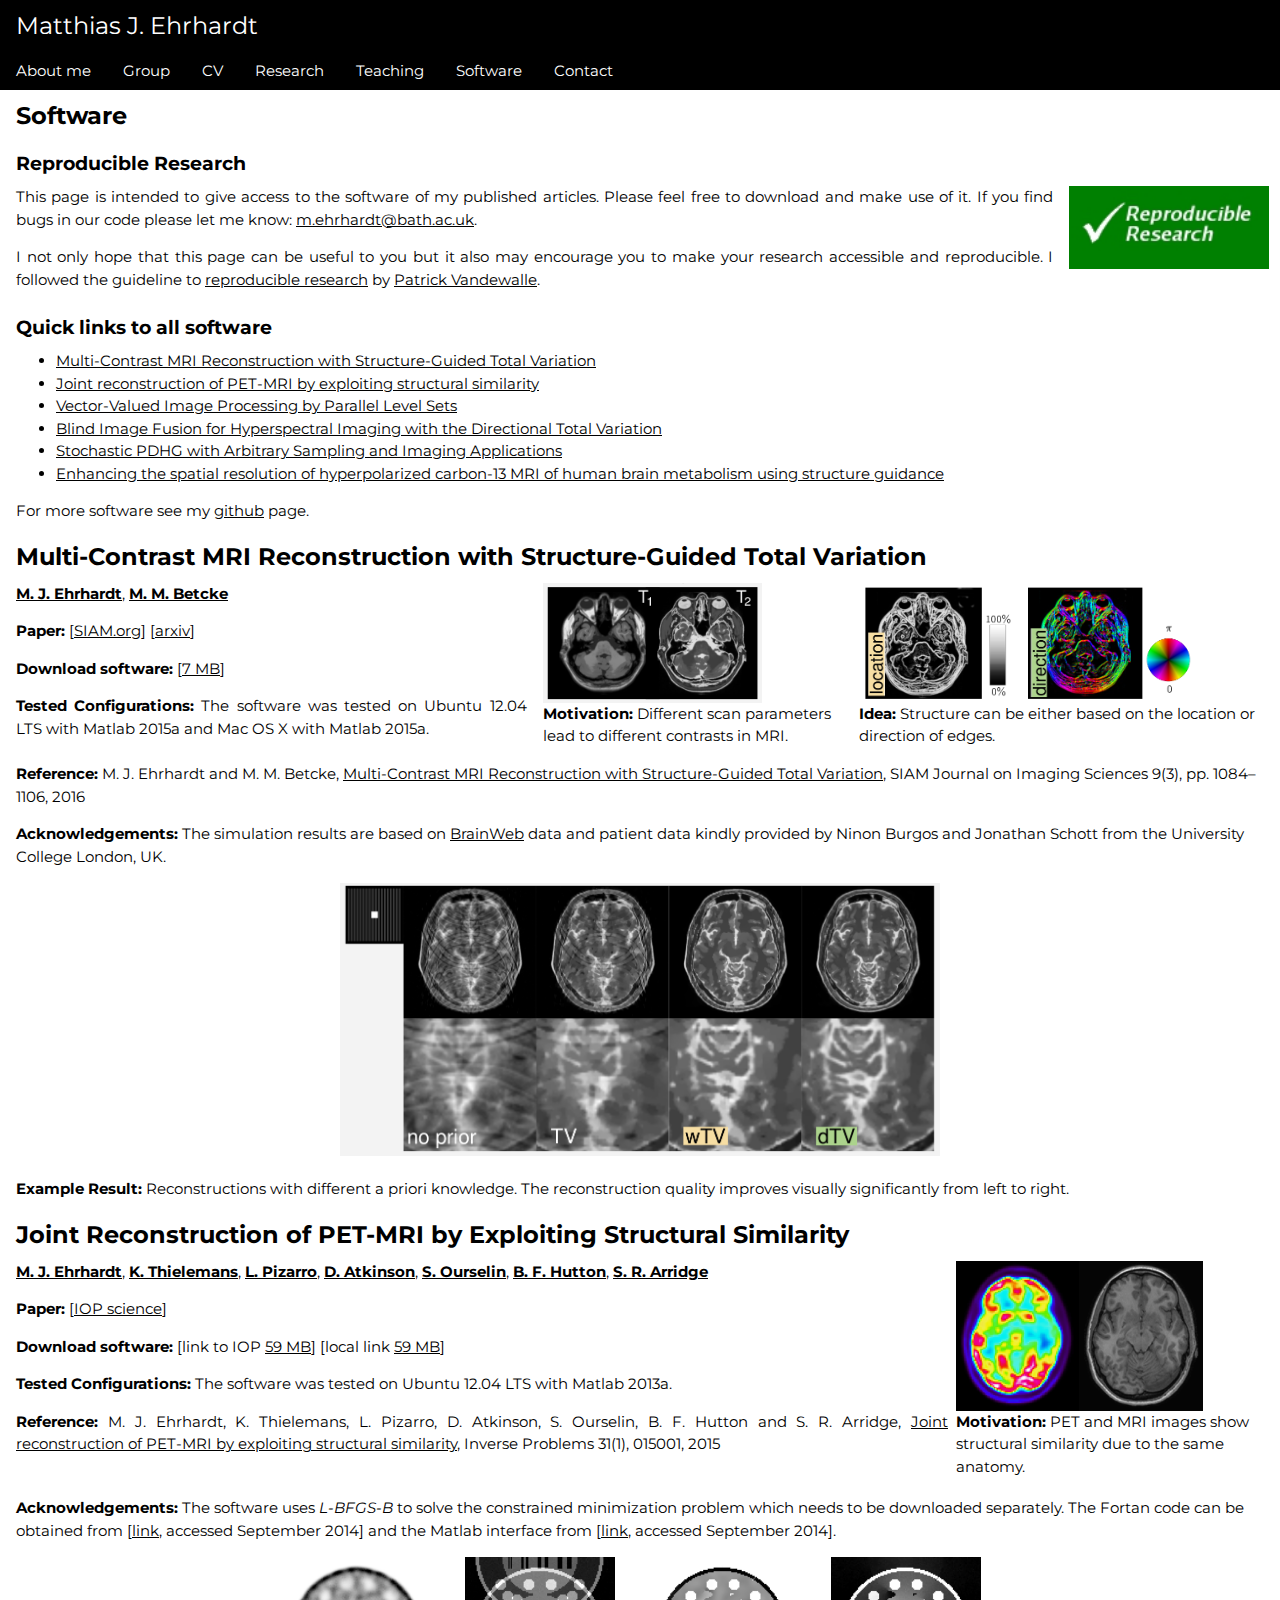
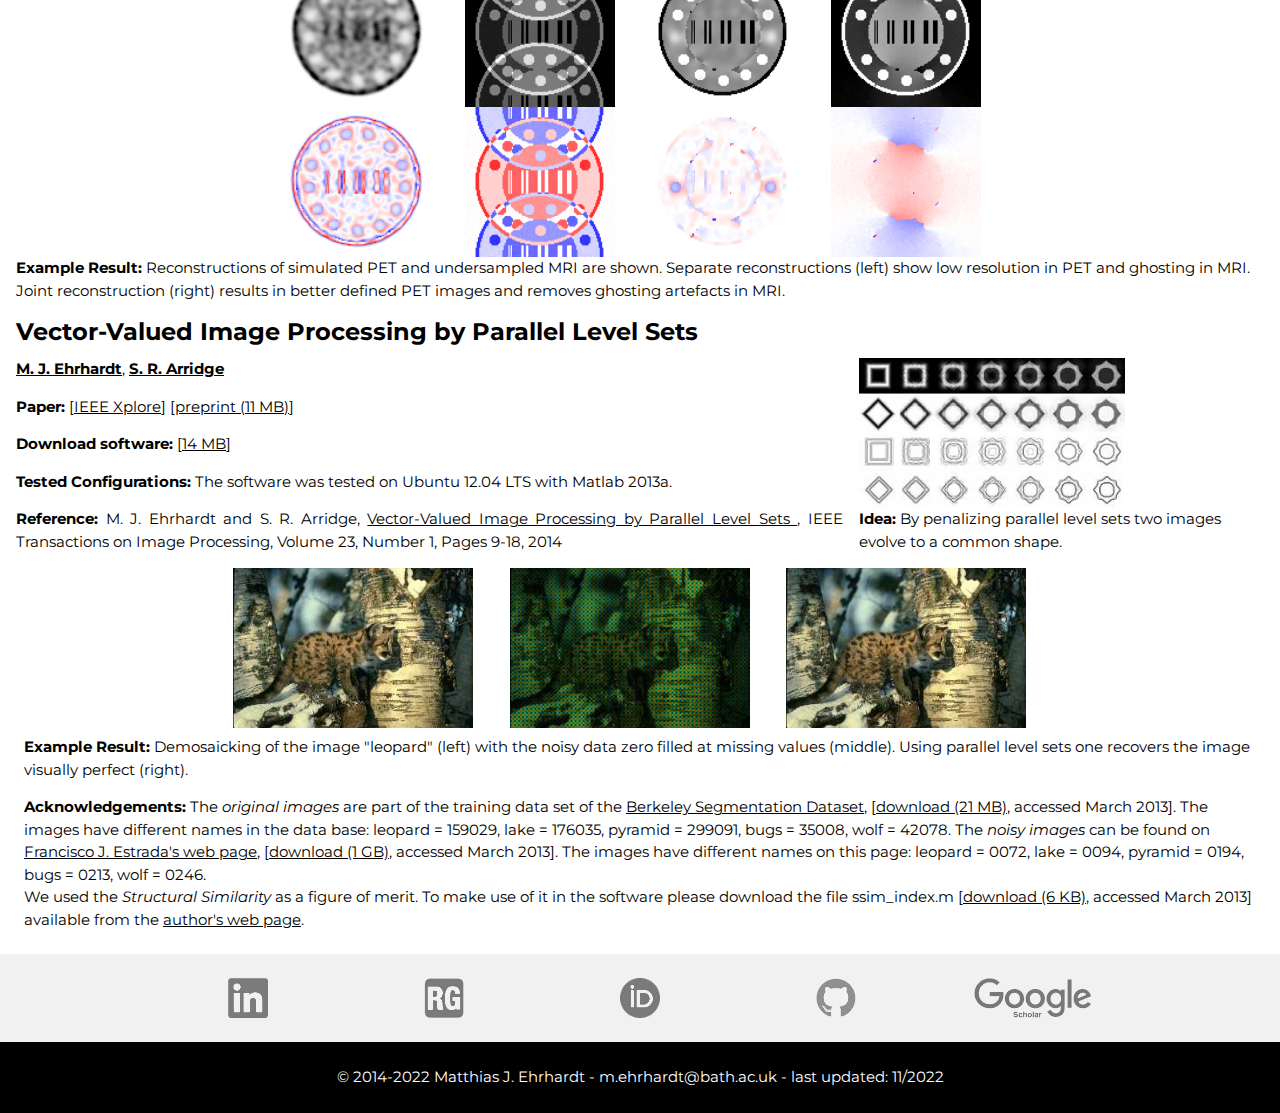
<file: software.html>
<!DOCTYPE html>
<html>
<title>Matthias J. Ehrhardt</title>
<meta charset="UTF-8">
<meta name="viewport" content="width=device-width, initial-scale=1">
<link rel="stylesheet" href="https://www.w3schools.com/w3css/4/w3.css">
<link rel="stylesheet" href="https://fonts.googleapis.com/css?family=Roboto">
<link rel="stylesheet" href="https://fonts.googleapis.com/css?family=Montserrat">
<link rel="stylesheet" href="https://cdnjs.cloudflare.com/ajax/libs/font-awesome/4.7.0/css/font-awesome.min.css">
<style>
div.my-anchor {
    display: block;
    position: relative;
    top: -120px;
    visibility: hidden;
}

.my-accordion:hover {
    background-color: #ccc; 
}
	
div.bottom-banner {
	background-image: url(../images/contact_sprite_trans.png);
	background-repeat: no-repeat; 
	background-position: center;
	height: 40px;
	margin-left: auto; 
	margin-right: auto;
	opacity: .5;}

div.bottom-banner:hover {
	opacity: 1;}


div.linkedin{background-position: -40px 0px; width: 40px}
div.linkedin:hover{background-position: 0px 0px;}
div.orcid{background-position: -40px -40px; width: 40px}
div.orcid:hover{background-position: 0px -40px;}
div.researchgate{background-position: -40px -80px; width: 40px}
div.researchgate:hover{background-position: 0px -80px;}
div.google{background-position: -80px -40px; width: 117px}
div.google:hover{background-position: -80px 0px;}
div.github{background-position: -40px -120px; width: 40px}
div.github:hover{background-position: 0px -120px;}


.w3-sidebar a {font-family: "Roboto", sans-serif}
body,h1,h2,h3,h4,h5,h6,.w3-wide {font-family: "Montserrat", sans-serif;}
    
h1 {
    font-size: 18pt;
    font-weight: bold;
    margin: 0em;
}
    
h2 {
    font-size: 14pt;
    font-weight: bold;
    margin: 0em;
}
    
.smallscreen {display: none}
.largescreen {display: block}

@media screen and (max-width: 700px) {
    .smallscreen {display: block}
    .largescreen {display: none}
}
    
</style>

<body>

<!-- Sidebar/menu -->
<div class="w3-top w3-black" style="height: 90px">
  <div class="w3-padding w3-bold w3-xlarge"><a href="index.html" style="text-decoration: none">Matthias J. Ehrhardt</a></div><br>
  <div class="w3-left-align w3-display-bottomleft w3-bar largescreen">
    <a href="index.html#aboutme" class="w3-bar-item w3-button w3-hover-white">About me</a>
    <a href="index.html#group" class="w3-bar-item w3-button w3-hover-white">Group</a>
    <a href="cv.html" class="w3-bar-item w3-button w3-hover-white">CV</a>
    <a href="research.html" class="w3-bar-item w3-button w3-hover-white">Research</a>
    <a href="teaching.html" class="w3-bar-item w3-button w3-hover-white">Teaching</a>
    <a href="software.html" class="w3-bar-item w3-button w3-hover-white">Software</a>
    <a href="index.html#contact" class="w3-bar-item w3-button w3-hover-white">Contact</a>
  </div>
    
  <div class="w3-left-align w3-display-bottomleft w3-bar smallscreen">
    <a href="index.html#aboutme" class="w3-bar-item w3-button w3-hover-white">About me</a>
    <a href="index.html#group" class="w3-bar-item w3-button w3-hover-white">Group</a>
    <a href="research.html" class="w3-bar-item w3-button w3-hover-white">Research</a>
    <a href="index.html#contact" class="w3-bar-item w3-button w3-hover-white">Contact</a>
  </div>
</div>


<!-- !PAGE CONTENT! -->
<div class="w3-main">
<div style="margin-top:90px"></div>

<h1 class="w3-padding">Software</h1>

<h2 class="w3-padding w3-left w3-button my-accordion">Reproducible Research </h2>
	<div class="w3-row-padding">
		<div class="w3-col w3-justify m8 l10">
This page is intended to give access to the software of my published articles. Please feel free to download and make use of it. If you find bugs in our code please let me know: <a href="mailto:m.ehrhardt@bath.ac.uk">m.ehrhardt@bath.ac.uk</a>. 

<p>I not only hope that this page can be useful to you but it also may encourage you to make your research accessible and reproducible. I followed the guideline to <a href="http://reproducibleresearch.net">reproducible research</a> by <a href="http://pixeltje.be/">Patrick Vandewalle</a>.</p>
		</div>

		<div class="w3-col m4 l2">
<a href="http://reproducibleresearch.net"><img src="images/software/Reproducible_Research_149x62.jpg" width="200px"></a>
		</div>
	</div>

<h2 class="w3-padding w3-left w3-button my-accordion">Quick links to all software </h2>
	<div class="w3-padding w3-row-padding">
	<ul style='margin-top:0pt'>
		<li><a href="#MRIMRI">Multi-Contrast MRI Reconstruction with Structure-Guided Total Variation</a></li>
		<li><a href="#PETMRI">Joint reconstruction of PET-MRI by exploiting structural similarity</a></li>	
		<li><a href="#RGB">Vector-Valued Image Processing by Parallel Level Sets</a></li>
		<li><a href="https://github.com/mehrhardt/blind_remote_sensing">Blind Image Fusion for Hyperspectral Imaging with the Directional Total Variation</a></li>
		<li><a href="https://github.com/mehrhardt/spdhg">Stochastic PDHG with Arbitrary Sampling and Imaging Applications</a></li>
		<li><a href="https://github.com/mehrhardt/Enhancing_hMRI">Enhancing the spatial resolution of hyperpolarized carbon‐13 MRI of human brain metabolism using structure guidance</a></li>
	</ul>
	For more software see my <a href="https://github.com/mehrhardt">github</a> page.
	</div>

<!--- MRIMRI --->
<div class="my-anchor" id="MRIMRI"></div><h1 class="w3-padding w3-left w3-button my-accordion"> Multi-Contrast MRI Reconstruction with Structure-Guided Total Variation</h1>
	<div class="w3-row-padding">
		<div class="w3-col w3-justify m5 l5">
<a href="http://www.damtp.cam.ac.uk/user/me404/"><b>M. J. Ehrhardt</b></a>,
<a href="https://www.sites.google.com/site/mbetcke/"><b>M. M. Betcke</b></a> 
<p><b>Paper:</b> [<a href="http://epubs.siam.org/doi/10.1137/15M1047325">SIAM.org</a>] [<a href="https://arxiv.org/abs/1511.06631">arxiv</a>]</p>
<p><b>Download software:</b> [<a href="data/MultiContrastMRI.zip">7 MB</a>]</p>

<p><b>Tested Configurations:</b> The software was tested on Ubuntu 12.04 LTS with Matlab 2015a and Mac OS X with Matlab 2015a.</p>
		</div>
		<div class="w3-col m3 l3">
<img src='images/software/SIAM_MRIMRI/MRIMRI_T1T2.png' height="120px"/> <br> <b>Motivation:</b> Different scan parameters lead to different contrasts in MRI.
		</div>
		<div class="w3-col m4 l4">
<img src='images/software/SIAM_MRIMRI/MRIMRI_structure.png' height="120px"/> <br> <b>Idea:</b> Structure can be either based on the location or direction of edges.
		</div>
	</div>

	<div class="w3-padding">
<b>Reference:</b> M. J. Ehrhardt and M. M. Betcke, <a href="http://epubs.siam.org/doi/10.1137/15M1047325">Multi-Contrast MRI Reconstruction with Structure-Guided Total Variation</a>, SIAM Journal on Imaging Sciences 9(3), pp. 1084–1106, 2016
							
<p><b>Acknowledgements:</b> The simulation results are based on <a href="http://brainweb.bic.mni.mcgill.ca/brainweb/">BrainWeb</a> data and patient data kindly provided by Ninon Burgos and Jonathan Schott from the University College London, UK.</p>

	<div style="width:600px; margin:auto"><img src="images/software/SIAM_MRIMRI/MRIMRI_results.png" width="100%"></div> <br> <b>Example Result:</b> Reconstructions with different a priori knowledge. The reconstruction quality improves visually significantly from left to right.
	</div>



<!--- PETMRI --->
<div class="my-anchor" id="PETMRI"></div><h1 class="w3-padding w3-left w3-button my-accordion">Joint Reconstruction of PET-MRI by Exploiting Structural Similarity</h1>
	<div class="w3-row-padding">
		<div class="w3-threequarter w3-justify">
<a href="http://www.damtp.cam.ac.uk/user/me404/"><b>M. J. Ehrhardt</b></a>,
<a href="https://iris.ucl.ac.uk/iris/browse/profile?upi=KTHIE60"><b>K. Thielemans</b></a>,
<a href="http://www.doc.ic.ac.uk/~lpizarro/Home.html"><b>L. Pizarro</b></a>,
<a href="http://www.ucl.ac.uk/medical-imaging/staff/david_atkinson"><b>D. Atkinson</b></a>,
<a href="http://cmic.cs.ucl.ac.uk/staff/sebastien_ourselin/"><b>S. Ourselin</b></a>,
<a href="https://iris.ucl.ac.uk/iris/browse/profile?upi=BHUTT63"><b>B. F. Hutton</b></a>,
<a href="http://www0.cs.ucl.ac.uk/staff/s.arridge/"><b>S. R. Arridge</b></a>

<p><b>Paper:</b> [<a href="http://dx.doi.org/10.1088/0266-5611/31/1/015001">IOP science</a>]</p>
<!--<p><b>Download software:</b> [<a href="http://iopscience.iop.org/0266-5611/31/1/015001/media/IP_31_1_015001_suppdata_1.zip">59 MB</a>]</p>-->
<p><b>Download software:</b> [link to IOP <a href="https://cfn-live-content-bucket-iop-org.s3.amazonaws.com/journals/0266-5611/31/1/015001/revision1/IP_31_1_015001_suppdata_1.zip?AWSAccessKeyId=AKIAYDKQL6LTV7YY2HIK&Expires=1668098051&Signature=zJrCK9el78vbdp8SMtQDOwCUI1M%3D">59 MB</a>] [local link <a href="data/software/IP_31_1_015001_suppdata_1">59 MB</a>]</p>



<p><b>Tested Configurations:</b> The software was tested on Ubuntu 12.04 LTS with Matlab 2013a.</p>
					
<p><b>Reference:</b> M. J. Ehrhardt, K. Thielemans, L. Pizarro, D. Atkinson, S. Ourselin, B. F. Hutton and S. R. Arridge, <a href="http://dx.doi.org/10.1088/0266-5611/31/1/015001">Joint reconstruction of PET-MRI by exploiting structural similarity</a>, Inverse Problems 31(1), 015001, 2015</p>
		</div>
		<div class="w3-rest">
<img src='images/software/IP_PETMRI/PET.png' height="150px"/><img src='images/software/IP_PETMRI/MRI.png' height="150px"/><br>
<b>Motivation:</b> PET and MRI images show structural similarity due to the same anatomy.	
		</div>

	<div class="w3-padding-small">
<p><b>Acknowledgements:</b> The software uses <i>L-BFGS-B</i> to solve the constrained minimization problem which needs to be downloaded separately. The Fortan code can be obtained from [<a href="http://www.ece.northwestern.edu/~nocedal/lbfgsb.html">link</a>, accessed September 2014] and the Matlab interface from [<a href="http://www.mathworks.co.uk/matlabcentral/fileexchange/35104-lbfgsb--l-bfgs-b--mex-wrapper">link</a>, accessed September 2014].</p>

		<div class="w3-row-padding" style="width:60%; margin:auto">
			<div class="w3-col m3 l3"><img src="images/software/IP_PETMRI/MLEM.png" width="150px"></div>
			<div class="w3-col m3 l3"><img src="images/software/IP_PETMRI/lines2_TV.png" width="150px"></div>
			<div class="w3-col m3 l3"><img src="images/software/IP_PETMRI/lines2_LPLS_PET.png" width="150px"></div>
			<div class="w3-col m3 l3"><img src="images/software/IP_PETMRI/lines2_LPLS_MRI.png" width="150px"></div>
		</div>
		<div class="w3-row-padding" style="width:60%; margin:auto">
			<div class="w3-col m3 l3"><img src="images/software/IP_PETMRI/MLEM_error.png" width="150px"></div>
			<div class="w3-col m3 l3"><img src="images/software/IP_PETMRI/lines2_TV_error.png" width="150px"></div>
			<div class="w3-col m3 l3"><img src="images/software/IP_PETMRI/lines2_LPLS_PET_error.png" width="150px"></div>
			<div class="w3-col m3 l3"><img src="images/software/IP_PETMRI/lines2_LPLS_MRI_error.png" width="150px"></div>
		</div>
<b>Example Result:</b> Reconstructions of simulated PET and undersampled MRI are shown. Separate reconstructions (left) show low resolution in PET and ghosting in MRI. Joint reconstruction (right) results in better defined PET images and removes ghosting artefacts in MRI.
	</div>
	</div>
									
					

<!--- RGB --->
<div class="my-anchor" id="RGB"></div><h1 class="w3-padding w3-left w3-button my-accordion">Vector-Valued Image Processing by Parallel Level Sets</h1>
	<div class="w3-row-padding">
		<div class="w3-col w3-justify m8 l8">
<a href="http://www.damtp.cam.ac.uk/user/me404/"><b>M. J. Ehrhardt</b></a>,
<a href="http://www0.cs.ucl.ac.uk/staff/s.arridge/"><b>S. R. Arridge</b></a>

<p><b>Paper:</b> [<a href="http://ieeexplore.ieee.org/xpls/abs_all.jsp?arnumber=6576903">IEEE Xplore</a>] [<a href="data/Ehrhardt and Arridge, 2013.pdf">preprint (11 MB)</a>]
</p>
<p><b>Download software:</b> [<a href="data/Parallel Level Sets.rar">14 MB</a>]</p>

<p><b>Tested Configurations:</b> The software was tested on Ubuntu 12.04 LTS with Matlab 2013a.</p>

<p><b>Reference:</b> M. J. Ehrhardt and S. R. Arridge, <a href="http://ieeexplore.ieee.org/xpls/abs_all.jsp?arnumber=6576903">Vector-Valued Image Processing by Parallel Level Sets </a>, IEEE Transactions on Image Processing, Volume 23, Number 1, Pages 9-18, 2014</p>
		</div>

		<div class="w3-col m4 l4">
			<img src='images/software/TIP_PLS/TIP_shapes.jpg' height="150px"/><br>
			<b>Idea:</b> By penalizing parallel level sets two images evolve to a common shape.
		</div>

		<div class="w3-padding">
			<div class="w3-row-padding w3-padding" style="width:70%; margin:auto">
				<div class="w3-col m4 l4">
<img src="images/software/TIP_PLS/TIP_leopard.jpg" width="240px">
				</div>
				<div class="w3-col m4 l4">
<img src="images/software/TIP_PLS/TIP_leopard_bayer_05.jpg" width="240px">
				</div>
				<div class="w3-col m4 l4">
<img src="images/software/TIP_PLS/TIP_leopard_demosaicking_05_PL.jpg" width="240px">
				</div>
			</div>
<b>Example Result:</b> Demosaicking of the image "leopard" (left) with the noisy data zero filled at missing values (middle). Using parallel level sets one recovers the image visually perfect (right).<br>

<p><b>Acknowledgements:</b> The <i>original images</i> are part of the training data set of the <a href="http://www.eecs.berkeley.edu/Research/Projects/CS/vision/bsds/" target='_blank'>Berkeley Segmentation Dataset</a>, [<a href="http://www.eecs.berkeley.edu/Research/Projects/CS/vision/bsds/BSDS300-images.tgz">download (21 MB)</a>, accessed March 2013]. The images have different names in the data base: leopard = 159029, lake = 176035, pyramid = 299091, bugs = 35008, wolf = 42078. The <i>noisy images</i> can be found on <a href="http://www.cs.utoronto.ca/~strider/Denoise/Benchmark/index.html" target='_blank'>Francisco J. Estrada's web page</a>, [<a href="http://www.cs.utoronto.ca/~strider/Denoise/Benchmark/Denoising_Benchmark.tgz">download (1 GB)</a>, accessed March 2013]. The images have different names on this page: leopard = 0072, lake = 0094, pyramid = 0194, bugs = 0213, wolf = 0246.<br> 
We used the <i>Structural Similarity</i> as a figure of merit. To make use of it in the software please download the file ssim_index.m [<a href="https://ece.uwaterloo.ca/~z70wang/research/ssim/ssim_index.m">download (6 KB)</a>, accessed March 2013] available from the <a href="https://ece.uwaterloo.ca/~z70wang/research/ssim/">author's web page</a>.</p>
		</div>
	</div>


 
<!-- Footer -->
<div class="w3-padding-24 w3-light-grey">
    <div class="w3-content w3-cell-row">
		<div class="w3-cell" style="width: 20%"><a href="http://uk.linkedin.com/pub/matthias-j-ehrhardt/89/193/b61/"><div class="bottom-banner linkedin"> </div></a></div>

		<div class="w3-cell" style="width: 20%"><a href="https://www.researchgate.net/profile/Matthias_Ehrhardt2?ev=hdr_xprf"><div class="bottom-banner researchgate"></div></a></div>

		<div class="w3-cell" style="width: 20%"><a href="http://orcid.org/0000-0001-8523-353X"><div class="bottom-banner orcid"></div></a></div>

		<div class="w3-cell" style="width: 20%"><a href="https://github.com/mehrhardt"><div class="bottom-banner github"></div></a></div>

		<div class="w3-cell" style="width: 20%"><a href="https://scholar.google.co.uk/citations?user=dkbrSccAAAAJ&hl=en"><div class="bottom-banner google"> </div></a></div>
    </div></div>

<div class="w3-black w3-center w3-padding-24">&copy; 2014-2022 Matthias J. Ehrhardt - m.ehrhardt@bath.ac.uk - last updated: 11/2022</div>

<!-- End page content -->
</div>

<script>
var acc = document.getElementsByClassName("my-accordion");
var i;

for (i = 0; i < acc.length; i++) {
    acc[i].addEventListener("click", function() {
        this.classList.toggle("active");
        var panel = this.nextElementSibling;
        if (panel.style.display !== "none") {
            panel.style.display = "none";
        } else {
            panel.style.display = "block";
        }
    });
}
</script>

</body>
</html>
</file>
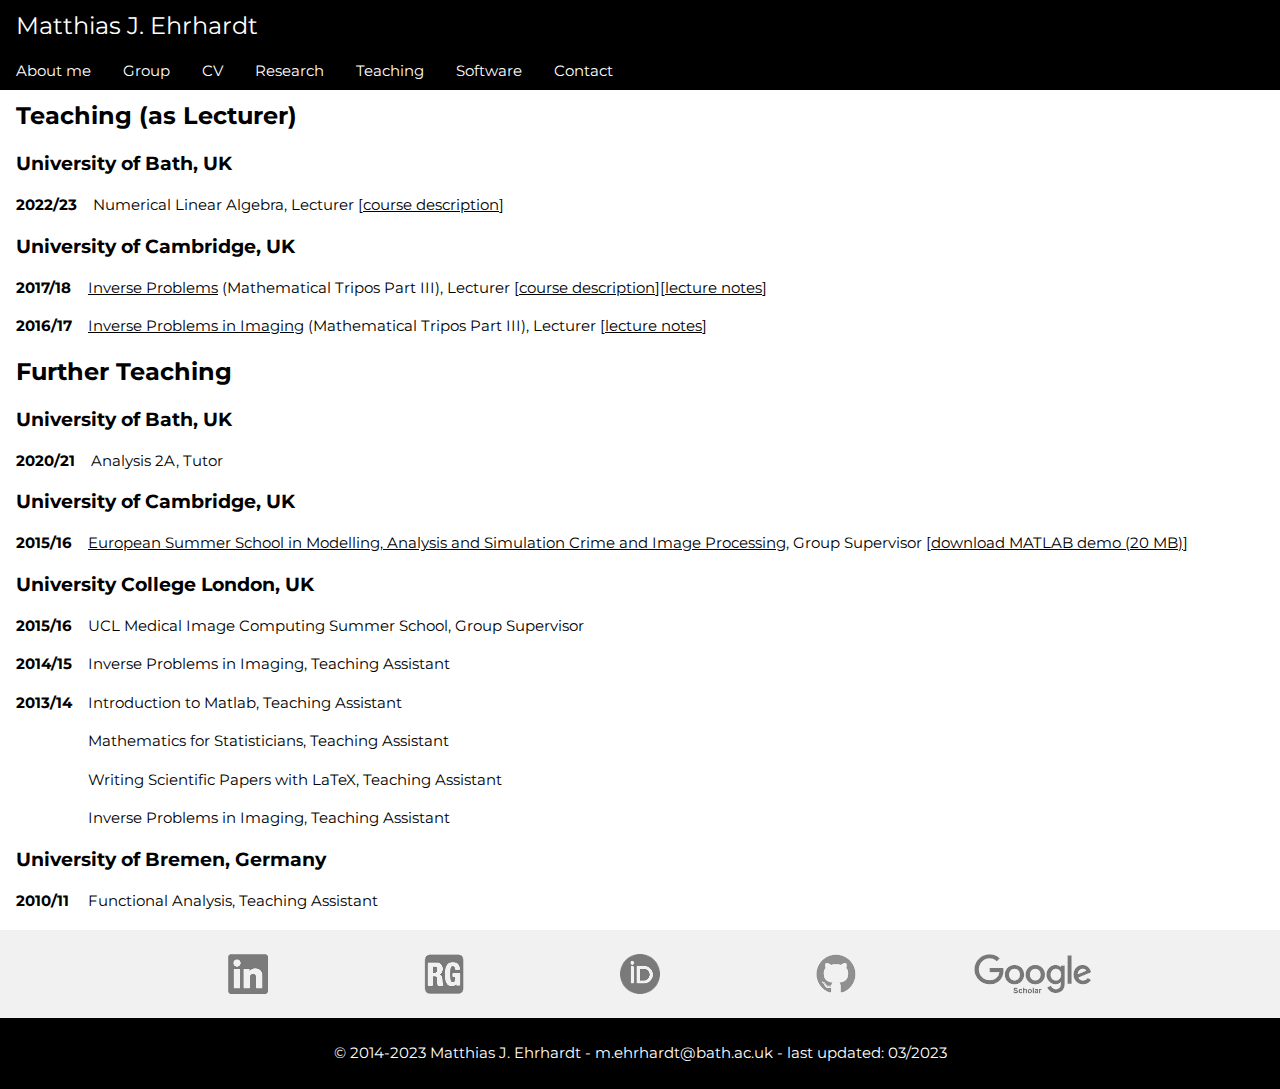
<file: teaching.html>
<!DOCTYPE html>
<html>
<title>Matthias J. Ehrhardt</title>
<meta charset="UTF-8">
<meta name="viewport" content="width=device-width, initial-scale=1">
<link rel="stylesheet" href="https://www.w3schools.com/w3css/4/w3.css">
<link rel="stylesheet" href="https://fonts.googleapis.com/css?family=Roboto">
<link rel="stylesheet" href="https://fonts.googleapis.com/css?family=Montserrat">
<link rel="stylesheet" href="https://cdnjs.cloudflare.com/ajax/libs/font-awesome/4.7.0/css/font-awesome.min.css">
<style>
div.my-anchor {
    display: block;
    position: relative;
    top: -120px;
    visibility: hidden;
}

.my-accordion:hover {
    background-color: #ccc; 
}
	
div.bottom-banner {
	background-image: url(../images/contact_sprite_trans.png);
	background-repeat: no-repeat; 
	background-position: center;
	height: 40px;
	margin-left: auto; 
	margin-right: auto;
	opacity: .5;}

div.bottom-banner:hover {
	opacity: 1;}


div.linkedin{background-position: -40px 0px; width: 40px}
div.linkedin:hover{background-position: 0px 0px;}
div.orcid{background-position: -40px -40px; width: 40px}
div.orcid:hover{background-position: 0px -40px;}
div.researchgate{background-position: -40px -80px; width: 40px}
div.researchgate:hover{background-position: 0px -80px;}
div.google{background-position: -80px -40px; width: 117px}
div.google:hover{background-position: -80px 0px;}
div.github{background-position: -40px -120px; width: 40px}
div.github:hover{background-position: 0px -120px;}


.w3-sidebar a {font-family: "Roboto", sans-serif}
body,h1,h2,h3,h4,h5,h6,.w3-wide {font-family: "Montserrat", sans-serif;}
    
h1 {
    font-size: 18pt;
    font-weight: bold;
    margin: 0em;
}
    
h2 {
    font-size: 14pt;
    font-weight: bold;
    margin: 0em;
}
    
.smallscreen {display: none}
.largescreen {display: block}

@media screen and (max-width: 700px) {
    .smallscreen {display: block}
    .largescreen {display: none}
}
    
</style>

<body>

<!-- Sidebar/menu -->
<div class="w3-top w3-black" style="height: 90px">
  <div class="w3-padding w3-bold w3-xlarge"><a href="index.html" style="text-decoration: none">Matthias J. Ehrhardt</a></div><br>
  <div class="w3-left-align w3-display-bottomleft w3-bar largescreen">
    <a href="index.html#aboutme" class="w3-bar-item w3-button w3-hover-white">About me</a>
    <a href="index.html#group" class="w3-bar-item w3-button w3-hover-white">Group</a>
    <a href="cv.html" class="w3-bar-item w3-button w3-hover-white">CV</a>
    <a href="research.html" class="w3-bar-item w3-button w3-hover-white">Research</a>
    <a href="teaching.html" class="w3-bar-item w3-button w3-hover-white">Teaching</a>
    <a href="software.html" class="w3-bar-item w3-button w3-hover-white">Software</a>
    <a href="index.html#contact" class="w3-bar-item w3-button w3-hover-white">Contact</a>
  </div>
    
  <div class="w3-left-align w3-display-bottomleft w3-bar smallscreen">
    <a href="index.html#aboutme" class="w3-bar-item w3-button w3-hover-white">About me</a>
    <a href="index.html#group" class="w3-bar-item w3-button w3-hover-white">Group</a>
    <a href="research.html" class="w3-bar-item w3-button w3-hover-white">Research</a>
    <a href="index.html#contact" class="w3-bar-item w3-button w3-hover-white">Contact</a>
  </div>
</div>


<!-- !PAGE CONTENT! -->
<div class="w3-main">
<div style="margin-top:90px"></div>
<h1 class="w3-padding">Teaching (as Lecturer)</h1>

<h2 class="w3-padding">University of Bath, UK</h2>
<table class="w3-table">
    <tr><th style="width:80px">2022/23</th><td> Numerical Linear Algebra, Lecturer [<a href="https://www.bath.ac.uk/catalogues/2022-2023/ma/MA30051.html">course description</a>]</td></tr>
</table>

<h2 class="w3-padding">University of Cambridge, UK</h2>
<table class="w3-table">
    <tr><th style="width:80px">2017/18</th><td> <a href="http://www.damtp.cam.ac.uk/research/cia/teaching/201718lentinvprob.html">Inverse Problems</a> (Mathematical Tripos Part III), Lecturer [<a href="data/201706_course_invprob.pdf">course description</a>][<a href="data/201803_lecture_notes_invprob.pdf">lecture notes</a>]</td></tr> 
    <tr><th>2016/17</th><td> <a href="http://www.damtp.cam.ac.uk/research/cia/teaching/2016inverseproblems.html">Inverse Problems in Imaging</a> (Mathematical Tripos Part III), Lecturer [<a href="data/201611_lecture_notes_invprob.pdf">lecture notes</a>]</td></tr>
</table>
                

<h1 class="w3-padding">Further Teaching</h1>

<h2 class="w3-padding">University of Bath, UK</h2>
<table class="w3-table">
    <tr><th style="width:80px">2020/21</th><td> Analysis 2A, Tutor</td></tr>
</table>

<h2 class="w3-padding">University of Cambridge, UK</h2>
<table class="w3-table">
	<tr><th style="width:80px">2015/16</th><td> <a href="https://www.maths.ox.ac.uk/events/conferences/essam-modelling-analysis-and-simulation-crime-and-image-processing">European Summer School in Modelling, Analysis and Simulation Crime and Image Processing</a>, Group Supervisor [<a href="data/2016_Oxford_MRI_code_and_data.zip">download MATLAB demo (20 MB)</a>]</td></tr>
</table>
				
<h2 class="w3-padding">University College London, UK</h2>
<table class="w3-table">
	<tr><th style="width:80px">2015/16</th><td> UCL Medical Image Computing Summer School, Group Supervisor</td></tr> 
	<tr><th>2014/15</th><td> Inverse Problems in Imaging, Teaching Assistant</td></tr> 
	<tr><th>2013/14</th><td> Introduction to Matlab, Teaching Assistant</td></tr> 
	<tr><th></th><td> Mathematics for Statisticians, Teaching Assistant</td></tr> 
	<tr><th></th><td> Writing Scientific Papers with LaTeX, Teaching Assistant</td></tr> 
	<tr><th></th><td> Inverse Problems in Imaging, Teaching Assistant</td></tr> 
</table>

<h2 class="w3-padding">University of Bremen, Germany</h2>
<table class="w3-table">
	<tr><th style="width:80px">2010/11</th><td> Functional Analysis, Teaching Assistant</td></tr> 
</table>

		</div>

<div style="margin-top:10px"></div>

 
 
<!-- Footer -->
<div class="w3-padding-24 w3-light-grey">
    <div class="w3-content w3-cell-row">
		<div class="w3-cell" style="width: 20%"><a href="http://uk.linkedin.com/pub/matthias-j-ehrhardt/89/193/b61/"><div class="bottom-banner linkedin"> </div></a></div>

		<div class="w3-cell" style="width: 20%"><a href="https://www.researchgate.net/profile/Matthias_Ehrhardt2?ev=hdr_xprf"><div class="bottom-banner researchgate"></div></a></div>

		<div class="w3-cell" style="width: 20%"><a href="http://orcid.org/0000-0001-8523-353X"><div class="bottom-banner orcid"></div></a></div>

		<div class="w3-cell" style="width: 20%"><a href="https://github.com/mehrhardt"><div class="bottom-banner github"></div></a></div>

		<div class="w3-cell" style="width: 20%"><a href="https://scholar.google.co.uk/citations?user=dkbrSccAAAAJ&hl=en"><div class="bottom-banner google"> </div></a></div>
    </div></div>

<div class="w3-black w3-center w3-padding-24">&copy; 2014-2023 Matthias J. Ehrhardt - m.ehrhardt@bath.ac.uk - last updated: 03/2023</div>

<!-- End page content -->
</div>

<script>
var acc = document.getElementsByClassName("my-accordion");
var i;

for (i = 0; i < acc.length; i++) {
    acc[i].addEventListener("click", function() {
        this.classList.toggle("active");
        var panel = this.nextElementSibling;
        if (panel.style.display !== "none") {
            panel.style.display = "none";
        } else {
            panel.style.display = "block";
        }
    });
}
</script>

</body>
</html>
</file>
